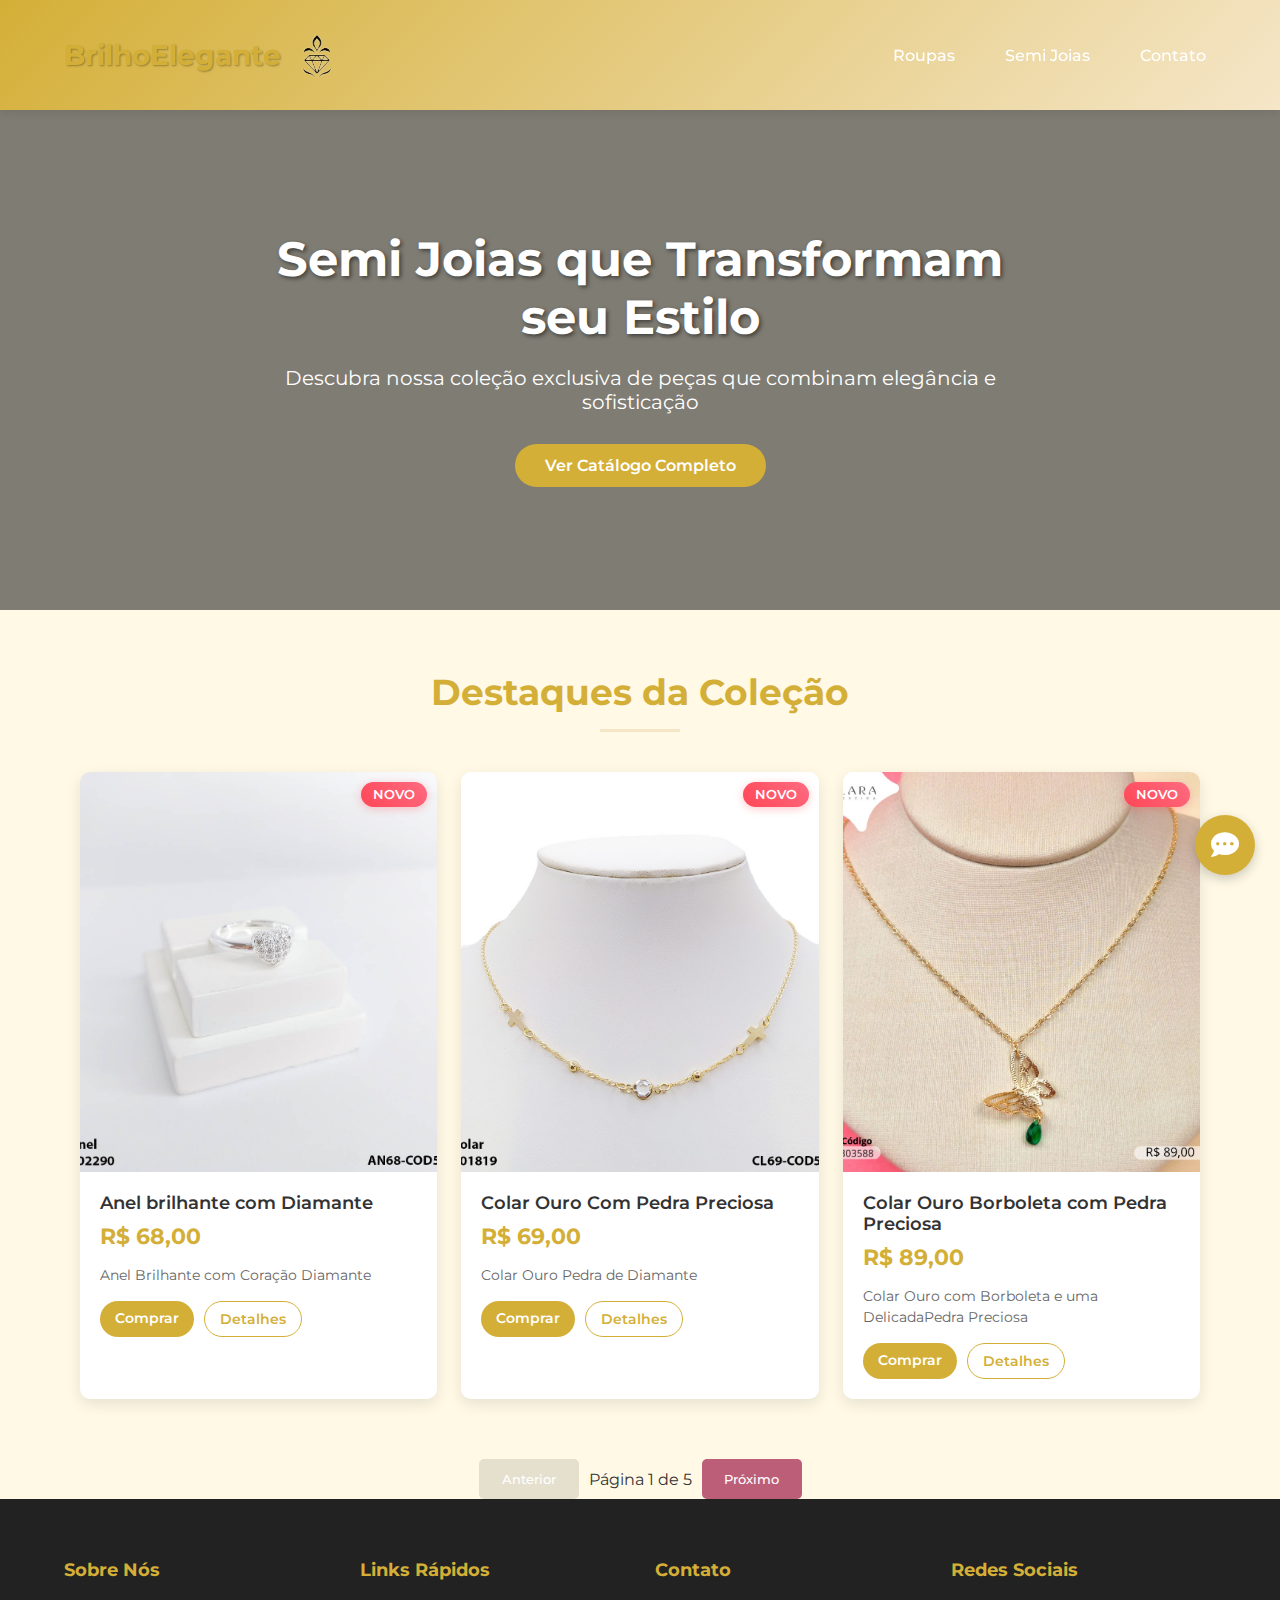
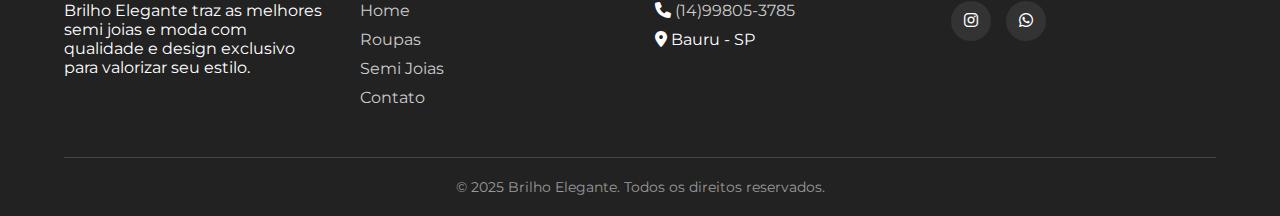
<file: index.html>
<!DOCTYPE html>
<html lang="pt-br">
<head>
    <meta charset="UTF-8">
    <meta name="viewport" content="width=device-width, initial-scale=1.0">
    <title>Brilho Elegante - Moda e Acessórios</title>
    <style>
        /* [SEU CSS ORIGINAL VEM AQUI - Sem alterações] */
        .pagination {
            display: flex;
            justify-content: center;
            align-items: center;
            margin-top: 20px;
            gap: 10px;
        }
        /* --- INÍCIO: ESTILOS PARA PRODUTOS NO CHATBOT --- */
.bot-message-product-list {
    background-color: transparent !important;
    padding: 0 !important;
    align-self: stretch !important;
    display: flex;
    flex-direction: column;
    gap: 8px;
}

.bot-message-header, .bot-message-footer {
    padding: 10px 15px;
    background-color: #f1f0f0;
    border-radius: 20px;
    line-height: 1.5;
    word-wrap: break-word;
    align-self: flex-start;
    border-bottom-left-radius: 5px;
}

.bot-product-card {
    display: flex;
    align-items: center;
    gap: 12px;
    padding: 10px;
    background-color: var(--cor-clara);
    border: 1px solid #eee;
    border-radius: 12px;
    width: 100%;
    box-shadow: 0 2px 4px rgba(0,0,0,0.05);
}

.bot-product-image {
    width: 60px;
    height: 60px;
    border-radius: 8px;
    object-fit: cover;
    flex-shrink: 0;
}

.bot-product-info {
    display: flex;
    flex-direction: column;
    gap: 4px;
}

.bot-product-title {
    font-weight: 600;
    font-size: 14px;
    color: var(--cor-texto);
}

.bot-product-price {
    font-weight: 500;
    font-size: 14px;
    color: var(--semi-joias-primaria);
}
/* --- FIM: ESTILOS PARA PRODUTOS NO CHATBOT --- */
        .pagination-btn {
            padding: 10px 20px;
            background-color: var(--roupas-primaria);
            color: var(--cor-clara);
            border: 2px solid transparent;
            border-radius: 5px;
            cursor: pointer;
            transition: background-color 0.3s ease;
            min-width: 100px;
            font-weight: 500;
        }

        .pagination-btn:disabled {
            background-color: var(--cor-sombra);
            cursor: not-allowed;
        }

        .pagination-btn:hover:not(:disabled) {
            border-color: currentColor;
            background: transparent;
        }

        .page-info {
            font-size: 16px;
            color: var(--cor-texto);
        }

        .products {
            display: none;
        }

        .products.active {
            display: grid;
            grid-template-columns: repeat(auto-fill, minmax(280px, 1fr));
            gap: 30px;
        }
        :root {
            /* Cores base */
            --cor-destaque-infantil: #00B894;
            --cor-clara: #FFFFFF;
            --cor-texto: #333333;
            --cor-texto-claro: #666666;
            
            /* Cores para Semi Joias */
            --semi-joias-primaria: #D4AF37; /* Dourado */
            --semi-joias-secundaria: #F5E6C8; /* Dourado claro */
            --semi-joias-destaque: #A67C52; /* Bronze */
            --semi-joias-fundo: #FFF9E6; /* Fundo amarelado claro */
            
            /* Cores para Roupas */
            --roupas-primaria: #BD5E78; /* Rosa */
            --roupas-secundaria: #f589dd; /* Rosa claro */
            --roupas-destaque: #BC5EAF; /* Rosa mais forte */
            --roupas-fundo: #f7f7f7; /* Fundo rosado claro */
            
            /* Cores para Tecnologia */
            --tech-primaria: #0984E3; /* Azul */
            --tech-secundaria: #D0EBFF; /* Azul claro */
            --tech-destaque: #074B83; /* Azul escuro */
            --tech-fundo: #F0F8FF; /* Fundo azulado claro */
            
            /* Cores gerais */
            --cor-sombra: rgba(0, 0, 0, 0.1);
            --cor-sombra-forte: rgba(0, 0, 0, 0.2);
        }

        * {
            margin: 0;
            padding: 0;
            box-sizing: border-box;
            font-family: 'Montserrat', sans-serif;
            transition: background-color 0.3s ease;
        }

        body {
            color: var(--cor-texto);
            background-color: var(--semi-joias-fundo); /* Default */
        }

        /* Estilos específicos para cada página */
        body[data-page="home"] {
            background-color: var(--semi-joias-fundo);
        }

        body[data-page="semi-joias"] {
            background-color: var(--semi-joias-fundo);
        }

        body[data-page="roupas"] {
            background-color: var(--roupas-fundo);
        }

        body[data-page="tecnologia"] {
            background-color: var(--tech-fundo);
        }

        body[data-page="contato"] {
            background-color: var(--semi-joias-fundo);
        }
        body[data-page="roupas"] header {
         background: linear-gradient(135deg, #BC5EAF, #BD5E78) !important;
        }
        header {
            background: linear-gradient(135deg, var(--semi-joias-primaria), var(--semi-joias-secundaria));
            padding: 20px 0;
            box-shadow: 0 2px 10px var(--cor-sombra);
            position: sticky;
            top: 0;
            z-index: 100;
        }

        .container {
            width: 90%;
            max-width: 1200px;
            margin: 0 auto;
        }

        .logo {
            font-size: 28px;
            font-weight: 700;
            color: var(--cor-clara);
            text-shadow: 1px 1px 2px rgba(0, 0, 0, 0.3);
            display: flex;
            align-items: center;
        }

        .logo span {
            color: var(--semi-joias-primaria);
        }

        nav {
            display: flex;
            justify-content: space-between;
            align-items: center;
            position: relative;
        }

        .menu {
            display: flex;
            list-style: none;
        }

        .menu li {
            margin-left: 30px;
        }

        .menu a {
            color: var(--cor-clara);
            text-decoration: none;
            font-weight: 500;
            font-size: 16px;
            transition: all 0.3s ease;
            padding: 5px 10px;
            border-radius: 4px;
        }

        .menu a:hover {
            background-color: rgba(255, 255, 255, 0.2);
            transform: translateY(-2px);
        }

        /* Estilos do menu hamburguer */
        .hamburger {
            display: none;
            background: none;
            border: none;
            cursor: pointer;
            padding: 10px;
            z-index: 1000;
        }

        .hamburger span {
            display: block;
            width: 25px;
            height: 3px;
            background-color: var(--cor-clara);
            margin: 4px 0;
            transition: all 0.3s ease;
        }

        /* Overlay para o menu móvel */
        .menu-overlay {
            position: fixed;
            top: 0;
            left: 0;
            width: 100%;
            height: 100%;
            background-color: rgba(0, 0, 0, 0.5);
            z-index: 998;
            opacity: 0;
            visibility: hidden;
            transition: opacity 0.3s ease, visibility 0.3s ease;
        }

        .menu-overlay.active {
            opacity: 1;
            visibility: visible;
        }

        /* Hero Section */
        .hero {
            background-image: url('https://images.unsplash.com/photo-1605100804763-247f67b3557e?ixlib=rb-1.2.1&auto=format&fit=crop&w=1350&q=80');
            background-size: cover;
            background-position: center;
            height: 500px;
            display: flex;
            align-items: center;
            justify-content: center;
            text-align: center;
            color: var(--cor-clara);
            position: relative;
        }

        .hero::before {
            content: '';
            position: absolute;
            top: 0;
            left: 0;
            width: 100%;
            height: 100%;
            background-color: rgba(0, 0, 0, 0.5);
        }

        .hero-content {
            position: relative;
            z-index: 1;
            max-width: 800px;
            padding: 0 20px;
        }

        .hero h1 {
            font-size: 48px;
            margin-bottom: 20px;
            text-shadow: 2px 2px 4px rgba(0, 0, 0, 0.5);
        }

        .hero p {
            font-size: 20px;
            margin-bottom: 30px;
        }

        .btn {
            display: inline-block;
            padding: 12px 30px;
            border-radius: 30px;
            text-decoration: none;
            font-weight: 600;
            transition: all 0.3s ease;
            border: none;
            cursor: pointer;
        }

        /* Botões temáticos */
        .btn-semi-joias {
            background-color: var(--semi-joias-primaria);
            color: var(--cor-clara);
        }

        .btn-semi-joias:hover {
            background-color: var(--semi-joias-destaque);
            transform: translateY(-3px);
            box-shadow: 0 10px 20px var(--cor-sombra);
        }

        .btn-roupas {
            background-color: var(--roupas-primaria);
            color: var(--cor-clara);
        }

        .btn-roupas:hover {
            background-color: var(--roupas-destaque);
            transform: translateY(-3px);
            box-shadow: 0 10px 20px var(--cor-sombra);
        }

        .btn-tech {
            background-color: var(--tech-primaria);
            color: var(--cor-clara);
        }

        .btn-tech:hover {
            background-color: var(--tech-destaque);
            transform: translateY(-3px);
            box-shadow: 0 10px 20px var(--cor-sombra);
        }

        /* Section Titles */
        .section-title {
            text-align: center;
            margin: 60px 0 40px;
            font-size: 36px;
            position: relative;
        }

        /* Títulos temáticos */
        .title-semi-joias {
            color: var(--semi-joias-primaria);
        }

        .title-roupas {
            color: var(--roupas-primaria);
        }

        .title-tech {
            color: var(--tech-primaria);
        }

        .section-title::after {
            content: '';
            display: block;
            width: 80px;
            height: 3px;
            margin: 15px auto 0;
        }

        .title-semi-joias::after {
            background-color: var(--semi-joias-secundaria);
        }

        .title-roupas::after {
            background-color: var(--roupas-secundaria);
        }

        .title-tech::after {
            background-color: var(--tech-secundaria);
        }

        /* Filtros */
        .category-filters {
            display: flex;
            justify-content: center;
            flex-wrap: wrap;
            gap: 10px;
            margin-bottom: 40px;
        }

        .category-btn {
            padding: 10px 25px;
            background-color: var(--cor-clara);
            border: 1px solid #ddd;
            border-radius: 30px;
            cursor: pointer;
            transition: all 0.3s ease;
            font-weight: 500;
        }

        /* Filtros para Semi Joias */
        .filters-semi-joias .category-btn:hover, 
        .filters-semi-joias .category-btn.active {
            background-color: var(--semi-joias-primaria);
            color: var(--cor-clara);
            border-color: var(--semi-joias-primaria);
        }

        /* Filtros para Roupas */
        .filters-roupas .category-btn:hover, 
        .filters-roupas .category-btn.active {
            background-color: var(--roupas-primaria);
            color: var(--cor-clara);
            border-color: var(--roupas-primaria);
        }

        /* Filtros específicos para gênero */
        .clothing-filters .category-btn[data-category="mulher"]:hover, 
        .clothing-filters .category-btn[data-category="mulher"].active {
            background-color: var(--roupas-primaria);
            border-color: var(--roupas-primaria);
        }

        .clothing-filters .category-btn[data-category="homem"]:hover, 
        .clothing-filters .category-btn[data-category="homem"].active {
            background-color: var(--tech-primaria);
            border-color: var(--tech-primaria);
        }

        .clothing-filters .category-btn[data-category="crianca"]:hover, 
        .clothing-filters .category-btn[data-category="crianca"].active {
            background-color: #00B894;
            border-color: #00B894;
        }

        /* Produtos */
        .products {
            display: grid;
            grid-template-columns: repeat(auto-fit, minmax(260px, 1fr));
            gap: 1.5rem;
            margin-bottom: 60px;
            padding: 0 1rem;
        }

        .product-card {
            
            background-color: var(--cor-clara);
            border-radius: 10px;
            overflow: hidden;
            box-shadow: 0 5px 15px var(--cor-sombra);
            transition: transform 0.3s cubic-bezier(0.4, 0, 0.2, 1), box-shadow 0.3s;
            position: relative;
        }

        .product-card:hover {
            transform: translateY(-5px);
            box-shadow: 0 10px 20px rgba(0,0,0,0.12);
        }

        .product-image {
            height: 400px;
            overflow: hidden;
            position: relative;
        }

        .product-image img {
            width: 100%;
            height: 100%;
            object-fit: cover;
            transition: transform 0.5s ease;
        }

        .product-card:hover .product-image img {
            transform: scale(1.1);
        }

        .product-badge {
            position: absolute;
            background: linear-gradient(45deg, #ff4757, #ff6b81);
            box-shadow: 0 2px 8px rgba(255,71,87,0.3);
            top: 10px;
            right: 10px;
            color: white;
            padding: 5px 12px;
            border-radius: 20px;
            font-size: 0.8em;
            font-weight: 600;
            z-index: 2;
            text-transform: uppercase;
        }

        .product-badge.mulher {
            background-color: var(--roupas-primaria);
        }

        .product-badge.homem {
            background-color: var(--tech-primaria);
        }

        .product-badge.crianca {
            background-color: #00B894;
        }

        .product-badge.semi-joias {
            background-color: var(--semi-joias-primaria);
        }

        .product-info {
            padding: 20px;
        }

        .product-title {
            font-size: 1.1rem;
            font-weight: 600;
            margin-bottom: 10px;
            color: var(--cor-texto);
        }

        .product-price {
            font-size: 22px;
            font-weight: 700;
            margin-bottom: 15px;
        }

        .price-semi-joias {
            color: var(--semi-joias-primaria);
        }

        .price-roupas {
            color: var(--roupas-primaria);
        }

        .price-tech {
            color: var(--tech-primaria);
        }

        .product-old-price {
            font-size: 16px;
            color: var(--cor-texto-claro);
            text-decoration: line-through;
            margin-right: 10px;
        }

        .product-description {
            font-size: 14px;
            color: var(--cor-texto-claro);
            margin-bottom: 15px;
            line-height: 1.5;
        }

        .product-actions {
            display: flex;
            gap: 10px;
        }

        .btn-small {
            padding: 8px 15px;
            font-size: 14px;
        }
        .btn {
        position: relative;
        overflow: hidden;
        }
        .btn:after {
        content: '';
        position: absolute;
        top: 50%;
        left: 50%;
        width: 0;
        height: 0;
        background: rgba(255,255,255,0.2);
        border-radius: 50%;
        transform: translate(-50%, -50%);
        transition: width 0.3s, height 0.3s;
        }
        .btn:hover:after {
            width: 200px;
            height: 200px;
        }
        .btn-outline {
            background-color: transparent;
            color: var(--cor-texto);
        }

        .btn-outline-semi-joias {
            border: 1px solid var(--semi-joias-primaria);
            color: var(--semi-joias-primaria);
        }

        .btn-outline-semi-joias:hover {
            background-color: var(--semi-joias-primaria);
            color: white;
        }

        .btn-outline-roupas {
            border: 1px solid var(--roupas-primaria);
            color: var(--roupas-primaria);
        }

        .btn-outline-roupas:hover {
            background-color: var(--roupas-primaria);
            color: white;
        }

        .no-results {
            text-align: center;
            grid-column: 1 / -1;
            padding: 40px;
            color: var(--cor-texto-claro);
            font-size: 18px;
        }

        /* Páginas */
        .page {
            display: none;
        }

        .page.active {
            display: block;
        }

        /* Hero Roupas */
        .hero-roupas {
            background-image: url('https://images.unsplash.com/photo-1483985988355-763728e1935b?ixlib=rb-1.2.1&auto=format&fit=crop&w=1350&q=80');
            background-size: cover;
            background-position: center;
            height: 400px;
            display: flex;
            align-items: center;
            justify-content: center;
            text-align: center;
            color: white;
            position: relative;
            margin-bottom: 60px;
        }

        .hero-roupas::before {
            content: '';
            position: absolute;
            top: 0;
            left: 0;
            width: 100%;
            height: 100%;
            background-color: rgba(0, 0, 0, 0.4);
        }

        .hero-roupas-content {
            position: relative;
            z-index: 1;
            max-width: 800px;
            padding: 0 20px;
        }

        .hero-roupas h1 {
            font-size: 42px;
            margin-bottom: 20px;
            text-shadow: 2px 2px 4px rgba(0, 0, 0, 0.5);
        }

        /* Hero Tecnologia */
        .hero-tech {
            background-image: url('https://images.unsplash.com/photo-1518770660439-4636190af475?ixlib=rb-1.2.1&auto=format&fit=crop&w=1350&q=80');
            background-size: cover;
            background-position: center;
            height: 400px;
            display: flex;
            align-items: center;
            justify-content: center;
            text-align: center;
            color: white;
            position: relative;
            margin-bottom: 60px;
        }

        .hero-tech::before {
            content: '';
            position: absolute;
            top: 0;
            left: 0;
            width: 100%;
            height: 100%;
            background-color: rgba(0, 0, 0, 0.5);
        }

        .hero-tech-content {
            position: relative;
            z-index: 1;
            max-width: 800px;
            padding: 0 20px;
        }

        .carousel {
        position: relative;
        width: 100%;
        height: 400px;
        overflow: hidden;
        }

        .carousel-slide {
            position: absolute;
            top: 0;
            left: 100%;
            width: 100%;
            height: 100%;
            display: flex;
            align-items: center;
            justify-content: center;
            text-align: center;
            transition: all 0.5s ease;
            opacity: 0;
            z-index: 0;
        }

        .carousel-slide.active {
            left: 0;
            opacity: 1;
            z-index: 1;
        }

        .carousel-controls {
        position: absolute;
        bottom: 30px;
        gap: 8px;
        }

        .carousel-controls button {
        width: 12px;
        height: 12px;
        border-radius: 50%;
        padding: 0;
        background: rgba(255,255,255,0.5);
        transition: all 0.3s;
        }

        .carousel-controls button.active {
        background: var(--cor-clara);
        width: 24px;
        border-radius: 8px;
        }

        /* Footer */
        footer {
            background-color: #222;
            color: var(--cor-clara);
            padding: 60px 0 20px;
        }

        .footer-content {
            display: grid;
            grid-template-columns: repeat(auto-fit, minmax(200px, 1fr));
            gap: 30px;
            margin-bottom: 40px;
        }

        .footer-column h3 {
            font-size: 18px;
            margin-bottom: 20px;
            color: var(--semi-joias-primaria);
        }

        .footer-column ul {
            list-style: none;
        }

        .footer-column ul li {
            margin-bottom: 10px;
        }

        .footer-column ul li a {
            color: #ccc;
            text-decoration: none;
            transition: color 0.3s ease;
        }

        .footer-column ul li a:hover {
            color: var(--semi-joias-primaria);
        }

        .social-links {
            display: flex;
            gap: 15px;
        }

        .social-links a {
            display: inline-block;
            width: 40px;
            height: 40px;
            background-color: #333;
            border-radius: 50%;
            color: var(--cor-clara);
            text-align: center;
            line-height: 40px;
            transition: all 0.3s ease;
        }

        .social-links a:hover {
            background-color: var(--semi-joias-primaria);
            transform: translateY(-3px);
        }

        .copyright {
            text-align: center;
            padding-top: 20px;
            border-top: 1px solid #444;
            font-size: 14px;
            color: #999;
        }

        /* Cards de Contato */
        .contact-card {
            background-color: var(--cor-clara);
            padding: 30px;
            border-radius: 10px;
            box-shadow: 0 5px 15px var(--cor-sombra);
            text-align: center;
            transition: all 0.3s ease;
        }

        .contact-card:hover {
            transform: translateY(-5px);
            box-shadow: 0 10px 25px var(--cor-sombra-forte);
        }

        .contact-icon {
            font-size: 40px;
            margin-bottom: 20px;
        }

        .icon-semi-joias {
            color: var(--semi-joias-primaria);
        }

        .icon-roupas {
            color: var(--roupas-primaria);
        }

        .icon-tech {
            color: var(--tech-primaria);
        }

        .contact-card h3 {
            font-size: 20px;
            margin-bottom: 15px;
            color: var(--cor-texto);
        }

        .contact-card p, .contact-card a {
            color: var(--cor-texto-claro);
            text-decoration: none;
            font-size: 16px;
            line-height: 1.6;
        }

        .contact-card a:hover {
            color: var(--semi-joias-primaria);
        }

        /* Responsividade */
        @media (max-width: 768px) {
            .hamburger {
                display: block;
            }
            
            .menu {
                position: fixed;
                top: 0;
                right: -100%;
                width: 70%;
                height: 100vh;
                background: linear-gradient(135deg, var(--semi-joias-primaria), var(--semi-joias-secundaria));
                flex-direction: column;
                align-items: center;
                justify-content: center;
                transition: right 0.3s ease;
                z-index: 999;
            }
            
            .menu.active {
                right: 0;
            }
            
            .menu li {
                margin: 15px 0;
                margin-left: 0;
            }
            
            /* Estilo para quando o menu está aberto */
            .hamburger.active span:nth-child(1) {
                transform: rotate(45deg) translate(5px, 5px);
            }
            
            .hamburger.active span:nth-child(2) {
                opacity: 0;
            }
            
            .hamburger.active span:nth-child(3) {
                transform: rotate(-45deg) translate(7px, -6px);
            }
            
            .hero h1, .hero-roupas h1, .hero-tech h1 {
                font-size: 36px;
            }
            
            .hero p {
                font-size: 18px;
            }
            
            .section-title {
            font-size: 2.5rem;
            margin-bottom: 2rem;
            }
            
            .category-filters, .clothing-filters {
                gap: 8px;
            }
            
            .category-btn {
                padding: 8px 15px;
                font-size: 14px;
            }
        }

        /* --- INÍCIO: ESTILOS DO CHATBOT --- */
        #chat-fab {
            position: fixed;
            bottom: 25px;
            right: 25px;
            width: 60px;
            height: 60px;
            background-color: var(--semi-joias-primaria);
            color: white;
            border-radius: 50%;
            border: none;
            cursor: pointer;
            display: flex;
            justify-content: center;
            align-items: center;
            font-size: 28px;
            box-shadow: 0 4px 12px rgba(0,0,0,0.2);
            z-index: 1000;
            transition: transform 0.2s ease;
        }

        #chat-fab:hover {
            transform: scale(1.1);
            background-color: var(--semi-joias-destaque);
        }

        #chat-widget {
            position: fixed;
            bottom: 100px;
            right: 25px;
            width: 350px;
            max-width: 90vw;
            height: 500px;
            max-height: 80vh;
            background-color: white;
            border-radius: 15px;
            box-shadow: 0 5px 20px rgba(0,0,0,0.25);
            display: flex;
            flex-direction: column;
            overflow: hidden;
            z-index: 999;
            transform: scale(0);
            transform-origin: bottom right;
            transition: transform 0.3s cubic-bezier(0.4, 0, 0.2, 1);
        }

        #chat-widget.active {
            transform: scale(1);
        }

        .chat-header {
            background: linear-gradient(135deg, var(--semi-joias-primaria), var(--semi-joias-secundaria));
            color: white;
            padding: 15px;
            display: flex;
            justify-content: space-between;
            align-items: center;
        }

        .chat-header h3 {
            margin: 0;
            font-size: 18px;
        }

        #close-chat-btn {
            background: none;
            border: none;
            color: white;
            font-size: 20px;
            cursor: pointer;
        }

        #chat-messages {
            flex-grow: 1;
            padding: 15px;
            overflow-y: auto;
            display: flex;
            flex-direction: column;
            gap: 12px;
            background-color: var(--semi-joias-fundo);
        }
        
        .message-bubble {
            padding: 10px 15px;
            border-radius: 20px;
            max-width: 80%;
            line-height: 1.5;
            word-wrap: break-word;
        }

        .user-message {
            background-color: var(--semi-joias-secundaria);
            color: var(--cor-texto);
            align-self: flex-end;
            border-bottom-right-radius: 5px;
        }

        .bot-message {
            background-color: #f1f0f0;
            color: var(--cor-texto);
            align-self: flex-start;
            border-bottom-left-radius: 5px;
        }
        
        .bot-message strong {
           color: var(--semi-joias-destaque);
        }

        .chat-input {
            display: flex;
            padding: 10px;
            border-top: 1px solid #eee;
        }

        #chat-input-field {
            flex-grow: 1;
            border: 1px solid #ddd;
            border-radius: 20px;
            padding: 10px 15px;
            font-size: 14px;
            margin-right: 10px;
        }
        
        #chat-input-field:focus {
            outline: none;
            border-color: var(--semi-joias-primaria);
        }

        #send-chat-btn {
            background-color: var(--semi-joias-primaria);
            color: white;
            border: none;
            border-radius: 50%;
            width: 40px;
            height: 40px;
            font-size: 18px;
            cursor: pointer;
            flex-shrink: 0;
        }

        .typing-indicator {
            display: flex;
            align-items: center;
            gap: 5px;
        }
        .typing-indicator span {
            width: 8px;
            height: 8px;
            border-radius: 50%;
            background-color: #ccc;
            animation: bounce 1.4s infinite ease-in-out both;
        }
        .typing-indicator span:nth-child(1) { animation-delay: -0.32s; }
        .typing-indicator span:nth-child(2) { animation-delay: -0.16s; }
        @keyframes bounce {
            0%, 80%, 100% { transform: scale(0); }
            40% { transform: scale(1.0); }
        }

        @media (max-width: 768px) {
            #chat-widget {
                width: 100%;
                height: 100%;
                max-width: 100%;
                max-height: 100%;
                top: 0;
                left: 0;
                right: 0;
                bottom: 0;
                border-radius: 0;
                transform-origin: bottom center;
            }
             #chat-widget.active {
                transform: translateY(0);
                opacity: 1;
             }
             #chat-widget {
                transform: translateY(100%);
                opacity: 0;
             }
        }
        /* --- FIM: ESTILOS DO CHATBOT --- */

    </style>
    <link href="https://fonts.googleapis.com/css2?family=Montserrat:wght@400;500;600;700&display=swap" rel="stylesheet">
    <link rel="stylesheet" href="https://cdnjs.cloudflare.com/ajax/libs/font-awesome/6.0.0-beta3/css/all.min.css">
</head>
<body data-page="home">
    <header>
        <div class="container">
            <nav>
                <div class="logo" onclick="confirmPageChange('home')" style="cursor: pointer;">
                    <span>Brilho</span><span>Elegante</span>
                    <img class="icone" src="Untitled.png" alt="Logo">
                </div>
                <script>
                    function confirmPageChange(page) {
                        // Logic to navigate to the section
                        document.body.setAttribute('data-page', page);

                        // Hide all sections
                        document.querySelectorAll('.page').forEach(section => {
                            section.classList.remove('active');
                        });

                        // Show the target section
                        const targetSection = document.getElementById(page);
                        if (targetSection) {
                            targetSection.classList.add('active');
                            window.scrollTo({
                                top: targetSection.offsetTop,
                                behavior: 'smooth'
                            });
                        }
                    }
                </script>
                <button class="hamburger" aria-label="Menu">
                    <span></span>
                    <span></span>
                    <span></span>
                </button>
                <ul class="menu">
                    <li><a href="#" data-page="roupas">Roupas</a></li>
                    <li><a href="#" data-page="semi-joias" class="active">Semi Joias</a></li>
                    <li><a href="#" data-page="contato">Contato</a></li>
                </ul>
            </nav>
        </div>
    </header>


    <section id="home" class="page active">
        <div class="hero">
            <div class="hero-content">
                <h1>Semi Joias que Transformam seu Estilo</h1>
                <p>Descubra nossa coleção exclusiva de peças que combinam elegância e sofisticação</p>
                <a href="#semi-joias" data-page="semi-joias" class="btn btn-semi-joias" id="catalogo-btn">Ver Catálogo Completo</a>
            </div>
        </div>

        <div class="container">
            <h2 class="section-title title-semi-joias">Destaques da Coleção</h2>
            <div class="products">
               <div class="product-card" data-category="colares">
                    <div class="product-badge semi-joias">Novo</div>
                    <div class="product-image">
                        <img src="Pagina_Principal.jpg" alt="Colar Dourado">
                    </div>
                    <div class="product-info">
                        <h3 class="product-title">Anel  brilhante com Diamante</h3>
                        <p class="product-price price-semi-joias">R$ 68,00</p>
                        <p class="product-description">Anel Brilhante com Coração Diamante</p>
                        <div class="product-actions">
                            <a href="#" class="btn btn-small btn-semi-joias btn-whatsapp">Comprar</a>
                            <a href="#" class="btn btn-small btn-outline-semi-joias">Detalhes</a>
                        </div>
                    </div>
                </div>
                
                
        

                <div class="product-card" data-category="colares">
                    <div class="product-badge semi-joias">Novo</div>
                    <div class="product-image">
                        <img src="Colar_Principal_2.jpg" alt="Colar Dourado">
                    </div>
                    <div class="product-info">
                        <h3 class="product-title">Colar Ouro Com Pedra Preciosa</h3>
                        <p class="product-price price-semi-joias">R$ 69,00</p>
                        <p class="product-description">Colar Ouro Pedra de Diamante</p>
                        <div class="product-actions">
                            <a href="#" class="btn btn-small btn-semi-joias btn-whatsapp">Comprar</a>
                            <a href="#" class="btn btn-small btn-outline-semi-joias">Detalhes</a>
                        </div>
                    </div>
                </div>

              <div class="product-card" data-category="colares">
                    <div class="product-badge semi-joias">Novo</div>
                    <div class="product-image">
                        <img src="Colar_Principal.jpg" alt="Colar Dourado">
                    </div>
                    <div class="product-info">
                        <h3 class="product-title">Colar Ouro Borboleta com Pedra Preciosa</h3>
                        <p class="product-price price-semi-joias">R$ 89,00</p>
                        <p class="product-description">Colar Ouro com Borboleta e uma DelicadaPedra Preciosa</p>
                        <div class="product-actions">
                            <a href="#" class="btn btn-small btn-semi-joias btn-whatsapp">Comprar</a>
                            <a href="#" class="btn btn-small btn-outline-semi-joias">Detalhes</a>
                        </div>
                    </div>
                </div>

            </div>
            <div class="pagination">
                <button class="pagination-btn prev" disabled>Anterior</button>
                <span class="page-info">Página <span class="current-page">1</span> de <span class="total-pages">5</span></span>
                <button class="pagination-btn next">Próximo</button>
            </div>
        </div>

    </section>

    <section id="semi-joias" class="page">
        <div class="container">
            <h2 class="section-title title-semi-joias">Catálogo de Semi Joias</h2>
            
            <div class="category-filters filters-semi-joias">
                <button class="category-btn active" data-category="todos">Todos</button>
                <button class="category-btn" data-category="colares">Colares</button>
                <button class="category-btn" data-category="brincos">Brincos</button>
                <button class="category-btn" data-category="aneis">Anéis</button>
                <button class="category-btn" data-category="pulseiras">Pulseiras</button>
                <button class="category-btn" data-category="berloques">Berloques</button>
                <button class="category-btn" data-category="conjuntos">Conjuntos</button>
            </div>
            
            <div class="products">
                
                <div class="product-card" data-category="colares">
    <div class="product-badge semi-joias">Novo</div>
    <div class="product-image">
        <img src="Colares/Colar_Ck_97,20.jpg" alt="Colar Ck">
    </div>
    <div class="product-info">
        <h3 class="product-title">Colar Ck</h3>
        <p class="product-price price-semi-joias">R$ 97,20</p>
        <p class="product-description">Um colar elegante e moderno da CK, perfeito para qualquer ocasião.</p>
        <div class="product-actions">
            <a href="#" class="btn btn-small btn-semi-joias btn-whatsapp">Comprar</a>
            <a href="#" class="btn btn-small btn-outline-semi-joias">Detalhes</a>
        </div>
    </div>
</div>
<div class="product-card" data-category="colares">
    <div class="product-badge semi-joias">Novo</div>
    <div class="product-image">
        <img src="Colares/Colar_Coração_Diamante_75,60.jpg" alt="Colar Coração Diamante">
    </div>
    <div class="product-info">
        <h3 class="product-title">Colar Coração Diamante</h3>
        <p class="product-price price-semi-joias">R$ 75,60</p>
        <p class="product-description">Um lindo colar com pingente de coração cravejado de diamantes.</p>
        <div class="product-actions">
            <a href="#" class="btn btn-small btn-semi-joias btn-whatsapp">Comprar</a>
            <a href="#" class="btn btn-small btn-outline-semi-joias">Detalhes</a>
        </div>
    </div>
</div>
<div class="product-card" data-category="colares">
    <div class="product-badge semi-joias">Novo</div>
    <div class="product-image">
        <img src="Colares/Colar_Coracao_Estrela_81,00.jpg" alt="Colar Coracao Estrela">
    </div>
    <div class="product-info">
        <h3 class="product-title">Colar Coracao Estrela</h3>
        <p class="product-price price-semi-joias">R$ 81,00</p>
        <p class="product-description">Um colar encantador com pingentes de coração e estrela.</p>
        <div class="product-actions">
            <a href="#" class="btn btn-small btn-semi-joias btn-whatsapp">Comprar</a>
            <a href="#" class="btn btn-small btn-outline-semi-joias">Detalhes</a>
        </div>
    </div>
</div>
<div class="product-card" data-category="colares">
    <div class="product-badge semi-joias">Novo</div>
    <div class="product-image">
        <img src="Colares/Colar_Ck_Aço_81,00.jpg" alt="Colar Ck Aço">
    </div>
    <div class="product-info">
        <h3 class="product-title">Colar Ck Aço</h3>
        <p class="product-price price-semi-joias">R$ 81,00</p>
        <p class="product-description">Um colar CK de aço durável e elegante, ideal para o dia a dia.</p>
        <div class="product-actions">
            <a href="#" class="btn btn-small btn-semi-joias btn-whatsapp">Comprar</a>
            <a href="#" class="btn btn-small btn-outline-semi-joias">Detalhes</a>
        </div>
    </div>
</div>
<div class="product-card" data-category="colares">
    <div class="product-badge semi-joias">Novo</div>
    <div class="product-image">
        <img src="Colares/Colar_Coracao_70,20.jpg" alt="Colar Coracao">
    </div>
    <div class="product-info">
        <h3 class="product-title">Colar Coracao</h3>
        <p class="product-price price-semi-joias">R$ 70,20</p>
        <p class="product-description">Um colar vibrante com um pingente de coração colorido.</p>
        <div class="product-actions">
            <a href="#" class="btn btn-small btn-semi-joias btn-whatsapp">Comprar</a>
            <a href="#" class="btn btn-small btn-outline-semi-joias">Detalhes</a>
        </div>
    </div>
</div>
<div class="product-card" data-category="colares">
    <div class="product-badge semi-joias">Novo</div>
    <div class="product-image">
        <img src="Colares/Colar_Ck_81,00.jpg" alt="Colar Ck">
    </div>
    <div class="product-info">
        <h3 class="product-title">Colar Ck</h3>
        <p class="product-price price-semi-joias">R$ 81,00</p>
        <p class="product-description">Um colar CK sofisticado com pedras coloridas e variadas.</p>
        <div class="product-actions">
            <a href="#" class="btn btn-small btn-semi-joias btn-whatsapp">Comprar</a>
            <a href="#" class="btn btn-small btn-outline-semi-joias">Detalhes</a>
        </div>
    </div>
</div>
<div class="product-card" data-category="colares">
    <div class="product-badge semi-joias">Novo</div>
    <div class="product-image">
        <img src="Colares/Colar_Borboleta_Com_Perolas_64,80.jpg" alt="Colar Borboleta Com Perolas">
    </div>
    <div class="product-info">
        <h3 class="product-title">Colar Borboleta Com Perolas</h3>
        <p class="product-price price-semi-joias">R$ 64,80</p>
        <p class="product-description">Um colar gracioso com pingente de borboleta e detalhes em pérolas.</p>
        <div class="product-actions">
            <a href="#" class="btn btn-small btn-semi-joias btn-whatsapp">Comprar</a>
            <a href="#" class="btn btn-small btn-outline-semi-joias">Detalhes</a>
        </div>
    </div>
</div>
<div class="product-card" data-category="colares">
    <div class="product-badge semi-joias">Novo</div>
    <div class="product-image">
        <img src="Colares/Colar_Estrela_64,80.jpg" alt="Colar Estrela">
    </div>
    <div class="product-info">
        <h3 class="product-title">Colar Estrela</h3>
        <p class="product-price price-semi-joias">R$ 64,80</p>
        <p class="product-description">Um colar brilhante com um pingente de estrela, perfeito para iluminar o seu visual.</p>
        <div class="product-actions">
            <a href="#" class="btn btn-small btn-semi-joias btn-whatsapp">Comprar</a>
            <a href="#" class="btn btn-small btn-outline-semi-joias">Detalhes</a>
        </div>
    </div>
</div>
<div class="product-card" data-category="colares">
    <div class="product-badge semi-joias">Novo</div>
    <div class="product-image">
        <img src="Colares/Colar_Ouro_Com_Pigente_Quadrado_70,20.jpg" alt="Colar Ouro Com Pingente Quadrado">
    </div>
    <div class="product-info">
        <h3 class="product-title">Colar Ouro Com Pingente Quadrado</h3>
        <p class="product-price price-semi-joias">R$ 70,20</p>
        <p class="product-description">Um belo colar de ouro com um pingente quadrado.</p>
        <div class="product-actions">
            <a href="#" class="btn btn-small btn-semi-joias btn-whatsapp">Comprar</a>
            <a href="#" class="btn btn-small btn-outline-semi-joias">Detalhes</a>
        </div>
    </div>
</div>
<div class="product-card" data-category="colares">
    <div class="product-badge semi-joias">Novo</div>
    <div class="product-image">
        <img src="Colares/Colar_Ouro_Com_Pedra_75,60.jpg" alt="Colar Ouro Com Pedra">
    </div>
    <div class="product-info">
        <h3 class="product-title">Colar Ouro Com Pedra</h3>
        <p class="product-price price-semi-joias">R$ 75,60</p>
        <p class="product-description">Um colar de ouro delicado com uma bela pedra.</p>
        <div class="product-actions">
            <a href="#" class="btn btn-small btn-semi-joias btn-whatsapp">Comprar</a>
            <a href="#" class="btn btn-small btn-outline-semi-joias">Detalhes</a>
        </div>
    </div>
</div>
<div class="product-card" data-category="colares">
    <div class="product-badge semi-joias">Novo</div>
    <div class="product-image">
        <img src="Colares/Colar_Estrela_Vermelha_75,60.jpg" alt="Colar Estrela Vermelha">
    </div>
    <div class="product-info">
        <h3 class="product-title">Colar Estrela Vermelha</h3>
        <p class="product-price price-semi-joias">R$ 75,60</p>
        <p class="product-description">Um colar deslumbrante com um pingente de estrela vermelha.</p>
        <div class="product-actions">
            <a href="#" class="btn btn-small btn-semi-joias btn-whatsapp">Comprar</a>
            <a href="#" class="btn btn-small btn-outline-semi-joias">Detalhes</a>
        </div>
    </div>
</div>
<div class="product-card" data-category="colares">
    <div class="product-badge semi-joias">Novo</div>
    <div class="product-image">
        <img src="Colares/Colar_Ouro_Com_Diamante_81,00.jpg" alt="Colar Ouro Com Diamante">
    </div>
    <div class="product-info">
        <h3 class="product-title">Colar Ouro Com Diamante</h3>
        <p class="product-price price-semi-joias">R$ 81,00</p>
        <p class="product-description">Um elegante colar de ouro adornado com um pingente de diamante.</p>
        <div class="product-actions">
            <a href="#" class="btn btn-small btn-semi-joias btn-whatsapp">Comprar</a>
            <a href="#" class="btn btn-small btn-outline-semi-joias">Detalhes</a>
        </div>
    </div>
</div>
<div class="product-card" data-category="colares">
    <div class="product-badge semi-joias">Novo</div>
    <div class="product-image">
        <img src="Colares/Colar_Ouro_Coração_Rosa_ Codg 1600.jpg" alt="Colar Ouro Coração Rosa">
    </div>
    <div class="product-info">
        <h3 class="product-title">Colar Ouro Coração Rosa</h3>
        <p class="product-price price-semi-joias">R$ 78,50</p>
        <p class="product-description">Um colar de ouro encantador com um pingente de coração rosa.</p>
        <div class="product-actions">
            <a href="#" class="btn btn-small btn-semi-joias btn-whatsapp">Comprar</a>
            <a href="#" class="btn btn-small btn-outline-semi-joias">Detalhes</a>
        </div>
    </div>
</div>
<div class="product-card" data-category="colares">
    <div class="product-badge semi-joias">Novo</div>
    <div class="product-image">
        <img src="Colares/Colar_Ouro_Aço_81,00.jpg" alt="Colar Ouro Aço">
    </div>
    <div class="product-info">
        <h3 class="product-title">Colar Ouro Aço</h3>
        <p class="product-price price-semi-joias">R$ 81,00</p>
        <p class="product-description">Um colar de aço dourado moderno e durável.</p>
        <div class="product-actions">
            <a href="#" class="btn btn-small btn-semi-joias btn-whatsapp">Comprar</a>
            <a href="#" class="btn btn-small btn-outline-semi-joias">Detalhes</a>
        </div>
    </div>
</div>
<div class="product-card" data-category="colares">
    <div class="product-badge semi-joias">Novo</div>
    <div class="product-image">
        <img src="Colares/Colar_Flor_Pedras_Brilhantes_81,00.jpg" alt="Colar Flor Pedras Brilhantes">
    </div>
    <div class="product-info">
        <h3 class="product-title">Colar Flor Pedras Brilhantes</h3>
        <p class="product-price price-semi-joias">R$ 81,00</p>
        <p class="product-description">Um belo colar com um pingente de flor feito de pedras brilhantes.</p>
        <div class="product-actions">
            <a href="#" class="btn btn-small btn-semi-joias btn-whatsapp">Comprar</a>
            <a href="#" class="btn btn-small btn-outline-semi-joias">Detalhes</a>
        </div>
    </div>
</div>
<div class="product-card" data-category="colares">
    <div class="product-badge semi-joias">Novo</div>
    <div class="product-image">
        <img src="Colares/Colar_Ouro_Com_Diamante_70,20.jpg" alt="Colar Ouro Com Diamante">
    </div>
    <div class="product-info">
        <h3 class="product-title">Colar Ouro Com Diamante</h3>
        <p class="product-price price-semi-joias">R$ 70,20</p>
        <p class="product-description">Um colar de ouro clássico com um diamante cintilante.</p>
        <div class="product-actions">
            <a href="#" class="btn btn-small btn-semi-joias btn-whatsapp">Comprar</a>
            <a href="#" class="btn btn-small btn-outline-semi-joias">Detalhes</a>
        </div>
    </div>
</div>
<div class="product-card" data-category="colares">
    <div class="product-badge semi-joias">Novo</div>
    <div class="product-image">
        <img src="Colares/Colar_Ouro_Abelha_75,60.jpg" alt="Colar Ouro Abelha">
    </div>
    <div class="product-info">
        <h3 class="product-title">Colar Ouro Abelha</h3>
        <p class="product-price price-semi-joias">R$ 75,60</p>
        <p class="product-description">Um colar de ouro exclusivo com um pingente de abelha.</p>
        <div class="product-actions">
            <a href="#" class="btn btn-small btn-semi-joias btn-whatsapp">Comprar</a>
            <a href="#" class="btn btn-small btn-outline-semi-joias">Detalhes</a>
        </div>
    </div>
</div>
<div class="product-card" data-category="colares">
    <div class="product-badge semi-joias">Novo</div>
    <div class="product-image">
        <img src="Colares/Colar_Gt_70,20.jpg" alt="Colar Gt">
    </div>
    <div class="product-info">
        <h3 class="product-title">Colar Gt</h3>
        <p class="product-price price-semi-joias">R$ 70,20</p>
        <p class="product-description">Um colar Gt elegante e versátil.</p>
        <div class="product-actions">
            <a href="#" class="btn btn-small btn-semi-joias btn-whatsapp">Comprar</a>
            <a href="#" class="btn btn-small btn-outline-semi-joias">Detalhes</a>
        </div>
    </div>
</div>
<div class="product-card" data-category="colares">
    <div class="product-badge semi-joias">Novo</div>
    <div class="product-image">
        <img src="Colares/Colar_Ouro_Flor_verde_75,60.jpg" alt="Colar Ouro Flor Verde">
    </div>
    <div class="product-info">
        <h3 class="product-title">Colar Ouro Flor Verde</h3>
        <p class="product-price price-semi-joias">R$ 75,60</p>
        <p class="product-description">Um belo colar de ouro com um pingente de flor verde.</p>
        <div class="product-actions">
            <a href="#" class="btn btn-small btn-semi-joias btn-whatsapp">Comprar</a>
            <a href="#" class="btn btn-small btn-outline-semi-joias">Detalhes</a>
        </div>
    </div>
</div>
<div class="product-card" data-category="colares">
    <div class="product-badge semi-joias">Novo</div>
    <div class="product-image">
        <img src="Colares/Colar_Ouro_Diamante_74,80.jpg" alt="Colar Ouro Diamante">
    </div>
    <div class="product-info">
        <h3 class="product-title">Colar Ouro Diamante</h3>
        <p class="product-price price-semi-joias">R$ 74,80</p>
        <p class="product-description">Um elegante colar de ouro adornado com um pingente de diamante.</p>
        <div class="product-actions">
            <a href="#" class="btn btn-small btn-semi-joias btn-whatsapp">Comprar</a>
            <a href="#" class="btn btn-small btn-outline-semi-joias">Detalhes</a>
        </div>
    </div>
</div>
<div class="product-card" data-category="colares">
    <div class="product-badge semi-joias">Novo</div>
    <div class="product-image">
        <img src="Colares/Colar_Ruby_64,80.jpg" alt="Colar Ruby">
    </div>
    <div class="product-info">
        <h3 class="product-title">Colar Ruby</h3>
        <p class="product-price price-semi-joias">R$ 64,80</p>
        <p class="product-description">Um colar deslumbrante com um vibrante rubi.</p>
        <div class="product-actions">
            <a href="#" class="btn btn-small btn-semi-joias btn-whatsapp">Comprar</a>
            <a href="#" class="btn btn-small btn-outline-semi-joias">Detalhes</a>
        </div>
    </div>
</div>
<div class="product-card" data-category="colares">
    <div class="product-badge semi-joias">Novo</div>
    <div class="product-image">
        <img src="Colares/Colar_Quadrado_Pedras_Variadas_70,20.jpg" alt="Colar Quadrado Pedras Variadas">
    </div>
    <div class="product-info">
        <h3 class="product-title">Colar Quadrado Pedras Variadas</h3>
        <p class="product-price price-semi-joias">R$ 70,20</p>
        <p class="product-description">Um colar moderno com um pingente quadrado e pedras variadas.</p>
        <div class="product-actions">
            <a href="#" class="btn btn-small btn-semi-joias btn-whatsapp">Comprar</a>
            <a href="#" class="btn btn-small btn-outline-semi-joias">Detalhes</a>
        </div>
    </div>
</div>
<div class="product-card" data-category="colares">
    <div class="product-badge semi-joias">Novo</div>
    <div class="product-image">
        <img src="Colares/Colar_Pedra_Roxa_64,80.jpg" alt="Colar Pedra Roxa">
    </div>
    <div class="product-info">
        <h3 class="product-title">Colar Pedra Roxa</h3>
        <p class="product-price price-semi-joias">R$ 64,80</p>
        <p class="product-description">Um colar delicado com uma bela pedra roxa.</p>
        <div class="product-actions">
            <a href="#" class="btn btn-small btn-semi-joias btn-whatsapp">Comprar</a>
            <a href="#" class="btn btn-small btn-outline-semi-joias">Detalhes</a>
        </div>
    </div>
</div>
<div class="product-card" data-category="colares">
    <div class="product-badge semi-joias">Novo</div>
    <div class="product-image">
        <img src="Colares/Colar_Ouro_Olhar_64,80.jpg" alt="Colar Ouro Olhar">
    </div>
    <div class="product-info">
        <h3 class="product-title">Colar Ouro Olhar</h3>
        <p class="product-price price-semi-joias">R$ 64,80</p>
        <p class="product-description">Um colar de ouro exclusivo com um pingente em forma de olho.</p>
        <div class="product-actions">
            <a href="#" class="btn btn-small btn-semi-joias btn-whatsapp">Comprar</a>
            <a href="#" class="btn btn-small btn-outline-semi-joias">Detalhes</a>
        </div>
    </div>
</div>
<div class="product-card" data-category="colares">
    <div class="product-badge semi-joias">Novo</div>
    <div class="product-image">
        <img src="Colares/Colar_Prata_75,60.jpg" alt="Colar Prata">
    </div>
    <div class="product-info">
        <h3 class="product-title">Colar Prata</h3>
        <p class="product-price price-semi-joias">R$ 75,60</p>
        <p class="product-description">Um belo colar de prata com uma pedra iridescente.</p>
        <div class="product-actions">
            <a href="#" class="btn btn-small btn-semi-joias btn-whatsapp">Comprar</a>
            <a href="#" class="btn btn-small btn-outline-semi-joias">Detalhes</a>
        </div>
    </div>
</div>
<div class="product-card" data-category="colares">
    <div class="product-badge semi-joias">Novo</div>
    <div class="product-image">
        <img src="Colares/Colar_Prata_70,20.jpg" alt="Colar Prata">
    </div>
    <div class="product-info">
        <h3 class="product-title">Colar Prata</h3>
        <p class="product-price price-semi-joias">R$ 70,20</p>
        <p class="product-description">Um colar de prata com um pingente religioso.</p>
        <div class="product-actions">
            <a href="#" class="btn btn-small btn-semi-joias btn-whatsapp">Comprar</a>
            <a href="#" class="btn btn-small btn-outline-semi-joias">Detalhes</a>
        </div>
    </div>
</div>
<div class="product-card" data-category="colares">
    <div class="product-badge semi-joias">Novo</div>
    <div class="product-image">
        <img src="Colares/Colar_Prata_Flores_Pretas_86,80.jpg" alt="Colar Prata Flores Pretas">
    </div>
    <div class="product-info">
        <h3 class="product-title">Colar Prata Flores Pretas</h3>
        <p class="product-price price-semi-joias">R$ 86,80</p>
        <p class="product-description">Um delicado colar de prata com flores pretas.</p>
        <div class="product-actions">
            <a href="#" class="btn btn-small btn-semi-joias btn-whatsapp">Comprar</a>
            <a href="#" class="btn btn-small btn-outline-semi-joias">Detalhes</a>
        </div>
    </div>
</div>

<div class="product-card" data-category="brincos">
    <div class="product-badge semi-joias">Novo</div>
    <div class="product-image">
        <img src="Brincos/brincos_27,00.jpg" alt="Brincos Folhas Delicadas">
    </div>
    <div class="product-info">
        <h3 class="product-title">Brincos Folhas Delicadas</h3>
        <p class="product-price price-semi-joias">R$ 27,00</p>
        <p class="product-description">Um par de brincos delicados em formato de folha com um ponto de luz, perfeitos para o dia a dia.</p>
        <div class="product-actions">
            <a href="#" class="btn btn-small btn-semi-joias btn-whatsapp">Comprar</a>
            <a href="#" class="btn btn-small btn-outline-semi-joias">Detalhes</a>
        </div>
    </div>
</div>
<div class="product-card" data-category="brincos">
    <div class="product-badge semi-joias">Novo</div>
    <div class="product-image">
        <img src="Brincos/brinco_75,60.jpg" alt="Argolas Cravejadas Coloridas">
    </div>
    <div class="product-info">
        <h3 class="product-title">Argolas Cravejadas Coloridas</h3>
        <p class="product-price price-semi-joias">R$ 75,60</p>
        <p class="product-description">Argolas douradas e vibrantes, cravejadas com pedras coloridas para um look cheio de estilo.</p>
        <div class="product-actions">
            <a href="#" class="btn btn-small btn-semi-joias btn-whatsapp">Comprar</a>
            <a href="#" class="btn btn-small btn-outline-semi-joias">Detalhes</a>
        </div>
    </div>
</div>
<div class="product-card" data-category="brincos">
    <div class="product-badge semi-joias">Novo</div>
    <div class="product-image">
        <img src="Brincos/Brincos_Borboleta_43,20.jpg" alt="Brincos de Argola com Borboleta Rosa">
    </div>
    <div class="product-info">
        <h3 class="product-title">Brincos de Argola com Borboleta Rosa</h3>
        <p class="product-price price-semi-joias">R$ 43,20</p>
        <p class="product-description">Brincos de argola com um delicado pingente de borboleta rosa, trazendo um toque romântico.</p>
        <div class="product-actions">
            <a href="#" class="btn btn-small btn-semi-joias btn-whatsapp">Comprar</a>
            <a href="#" class="btn btn-small btn-outline-semi-joias">Detalhes</a>
        </div>
    </div>
</div>
<div class="product-card" data-category="brincos">
    <div class="product-badge semi-joias">Novo</div>
    <div class="product-image">
        <img src="Brincos/brincos_64,80.jpg" alt="Brincos Coração Verde Esmeralda">
    </div>
    <div class="product-info">
        <h3 class="product-title">Brincos Coração Verde Esmeralda</h3>
        <p class="product-price price-semi-joias">R$ 64,80</p>
        <p class="product-description">Brincos de coração com uma pedra verde esmeralda e um design moderno e "derretido".</p>
        <div class="product-actions">
            <a href="#" class="btn btn-small btn-semi-joias btn-whatsapp">Comprar</a>
            <a href="#" class="btn btn-small btn-outline-semi-joias">Detalhes</a>
        </div>
    </div>
</div>
<div class="product-card" data-category="brincos">
    <div class="product-badge semi-joias">Novo</div>
    <div class="product-image">
        <img src="Brincos/Brincos_37,80.jpg" alt="Brincos Gota com Pedras Coloridas">
    </div>
    <div class="product-info">
        <h3 class="product-title">Brincos Gota com Pedras Coloridas</h3>
        <p class="product-price price-semi-joias">R$ 37,80</p>
        <p class="product-description">Brincos elegantes em formato de gota, com uma borda cravejada de pedras coloridas.</p>
        <div class="product-actions">
            <a href="#" class="btn btn-small btn-semi-joias btn-whatsapp">Comprar</a>
            <a href="#" class="btn btn-small btn-outline-semi-joias">Detalhes</a>
        </div>
    </div>
</div>
<div class="product-card" data-category="brincos">
    <div class="product-badge semi-joias">Novo</div>
    <div class="product-image">
        <img src="Brincos/brincos_43,20.jpg" alt="Brincos Quadrados Cravejados Coloridos">
    </div>
    <div class="product-info">
        <h3 class="product-title">Brincos Quadrados Cravejados Coloridos</h3>
        <p class="product-price price-semi-joias">R$ 43,20</p>
        <p class="product-description">Brincos quadrados e cravejados com pedras coloridas para um visual moderno e divertido.</p>
        <div class="product-actions">
            <a href="#" class="btn btn-small btn-semi-joias btn-whatsapp">Comprar</a>
            <a href="#" class="btn btn-small btn-outline-semi-joias">Detalhes</a>
        </div>
    </div>
</div>
<div class="product-card" data-category="brincos">
    <div class="product-badge semi-joias">Novo</div>
    <div class="product-image">
        <img src="Brincos/Brincos_54,00.jpg" alt="Kit de Brincos Furta-Cor">
    </div>
    <div class="product-info">
        <h3 class="product-title">Kit de Brincos Furta-Cor</h3>
        <p class="product-price price-semi-joias">R$ 54,00</p>
        <p class="product-description">Um kit com dois pares de brincos com pedras furta-cor, perfeitos para compor um mix de orelha.</p>
        <div class="product-actions">
            <a href="#" class="btn btn-small btn-semi-joias btn-whatsapp">Comprar</a>
            <a href="#" class="btn btn-small btn-outline-semi-joias">Detalhes</a>
        </div>
    </div>
</div>
<div class="product-card" data-category="brincos">
    <div class="product-badge semi-joias">Novo</div>
    <div class="product-image">
        <img src="Brincos/Brincos_32,40.jpg" alt="Brincos Gota de Ônix">
    </div>
    <div class="product-info">
        <h3 class="product-title">Brincos Gota de Ônix</h3>
        <p class="product-price price-semi-joias">R$ 32,40</p>
        <p class="product-description">Brincos clássicos e elegantes em formato de gota com a sofisticação da pedra de ônix.</p>
        <div class="product-actions">
            <a href="#" class="btn btn-small btn-semi-joias btn-whatsapp">Comprar</a>
            <a href="#" class="btn btn-small btn-outline-semi-joias">Detalhes</a>
        </div>
    </div>
</div>
<div class="product-card" data-category="brincos">
    <div class="product-badge semi-joias">Novo</div>
    <div class="product-image">
        <img src="Brincos/Brinco_27,00.jpg" alt="Argolas com Numeração Romana">
    </div>
    <div class="product-info">
        <h3 class="product-title">Argolas com Numeração Romana</h3>
        <p class="product-price price-semi-joias">R$ 27,00</p>
        <p class="product-description">Argolas douradas com detalhes de numeração romana, um toque de estilo e personalidade.</p>
        <div class="product-actions">
            <a href="#" class="btn btn-small btn-semi-joias btn-whatsapp">Comprar</a>
            <a href="#" class="btn btn-small btn-outline-semi-joias">Detalhes</a>
        </div>
    </div>
</div>
<div class="product-card" data-category="brincos">
    <div class="product-badge semi-joias">Novo</div>
    <div class="product-image">
        <img src="Brincos/Brincos_Borboleta_Branca_43,20.jpg" alt="Brincos de Argola com Borboleta Branca">
    </div>
    <div class="product-info">
        <h3 class="product-title">Brincos de Argola com Borboleta Branca</h3>
        <p class="product-price price-semi-joias">R$ 43,20</p>
        <p class="product-description">Brincos de argola com um delicado pingente de borboleta branca, sinônimo de leveza e elegância.</p>
        <div class="product-actions">
            <a href="#" class="btn btn-small btn-semi-joias btn-whatsapp">Comprar</a>
            <a href="#" class="btn btn-small btn-outline-semi-joias">Detalhes</a>
        </div>
    </div>
</div>

<div class="product-card" data-category="brincos">
    <div class="product-badge semi-joias">Novo</div>
    <div class="product-image">
        <img src="Brincos/Brincos_Pedras_Coloridas_64,80.jpg" alt="Argolas Cravejadas com Pedras Coloridas">
    </div>
    <div class="product-info">
        <h3 class="product-title">Argolas Cravejadas com Pedras Coloridas</h3>
        <p class="product-price price-semi-joias">R$ 64,80</p>
        <p class="product-description">Argolas douradas cravejadas com pedras coloridas, perfeitas para adicionar um toque de cor e alegria ao seu look.</p>
        <div class="product-actions">
            <a href="#" class="btn btn-small btn-semi-joias btn-whatsapp">Comprar</a>
            <a href="#" class="btn btn-small btn-outline-semi-joias">Detalhes</a>
        </div>
    </div>
</div>
                
<div class="product-card" data-category="aneis">
    <div class="product-badge semi-joias">Novo</div>
    <div class="product-image">
        <img src="Aneis/Anel_cravejado_68,00.jpg" alt="Anel de Coração Cravejado">
    </div>
    <div class="product-info">
        <h3 class="product-title">Anel de Coração Cravejado</h3>
        <p class="product-price price-semi-joias">R$ 68,00</p>
        <p class="product-description">Um anel de prata com um coração cravejado de zircônias, perfeito para um look romântico.</p>
        <div class="product-actions">
            <a href="#" class="btn btn-small btn-semi-joias btn-whatsapp">Comprar</a>
            <a href="#" class="btn btn-small btn-outline-semi-joias">Detalhes</a>
        </div>
    </div>
</div>
<div class="product-card" data-category="aneis">
    <div class="product-badge semi-joias">Novo</div>
    <div class="product-image">
        <img src="Aneis/Anel_Cravejado_69,00.jpg" alt="Anel Aparador Cravejado">
    </div>
    <div class="product-info">
        <h3 class="product-title">Anel Aparador Cravejado</h3>
        <p class="product-price price-semi-joias">R$ 69,00</p>
        <p class="product-description">Um anel aparador de aliança totalmente cravejado de zircônias para um brilho extra.</p>
        <div class="product-actions">
            <a href="#" class="btn btn-small btn-semi-joias btn-whatsapp">Comprar</a>
            <a href="#" class="btn btn-small btn-outline-semi-joias">Detalhes</a>
        </div>
    </div>
</div>
<div class="product-card" data-category="aneis">
    <div class="product-badge semi-joias">Novo</div>
    <div class="product-image">
        <img src="Aneis/Anel_borboleta_68,00.jpg" alt="Anel de Borboletas Cravejado">
    </div>
    <div class="product-info">
        <h3 class="product-title">Anel de Borboletas Cravejado</h3>
        <p class="product-price price-semi-joias">R$ 68,00</p>
        <p class="product-description">Um anel de prata com um design encantador de borboletas cravejadas de zircônias.</p>
        <div class="product-actions">
            <a href="#" class="btn btn-small btn-semi-joias btn-whatsapp">Comprar</a>
            <a href="#" class="btn btn-small btn-outline-semi-joias">Detalhes</a>
        </div>
    </div>
</div>
<div class="product-card" data-category="aneis">
    <div class="product-badge semi-joias">Novo</div>
    <div class="product-image">
        <img src="Aneis/Anel_Coração_64,00.jpg" alt="Aliança com Corações Cravejados">
    </div>
    <div class="product-info">
        <h3 class="product-title">Aliança com Corações Cravejados</h3>
        <p class="product-price price-semi-joias">R$ 64,00</p>
        <p class="product-description">Uma aliança de prata com detalhes de corações cravejados de zircônias.</p>
        <div class="product-actions">
            <a href="#" class="btn btn-small btn-semi-joias btn-whatsapp">Comprar</a>
            <a href="#" class="btn btn-small btn-outline-semi-joias">Detalhes</a>
        </div>
    </div>
</div>
<div class="product-card" data-category="pulseiras">
    <div class="product-badge semi-joias">Novo</div>
    <div class="product-image">
        <img src="Aneis/anel_89,00.jpg" alt="Pulseira Masculina de Couro">
    </div>
    <div class="product-info">
        <h3 class="product-title">Pulseira Masculina de Couro</h3>
        <p class="product-price price-semi-joias">R$ 89,00</p>
        <p class="product-description">Uma pulseira masculina de couro com uma placa de metal trabalhada para um estilo moderno.</p>
        <div class="product-actions">
            <a href="#" class="btn btn-small btn-semi-joias btn-whatsapp">Comprar</a>
            <a href="#" class="btn btn-small btn-outline-semi-joias">Detalhes</a>
        </div>
    </div>
</div>
<div class="product-card" data-category="aneis">
    <div class="product-badge semi-joias">Novo</div>
    <div class="product-image">
        <img src="Aneis/Anel_Coração_Prata_42,00.jpg" alt="Anel de Coração Vazado">
    </div>
    <div class="product-info">
        <h3 class="product-title">Anel de Coração Vazado</h3>
        <p class="product-price price-semi-joias">R$ 42,00</p>
        <p class="product-description">Um anel de prata minimalista com um delicado coração vazado.</p>
        <div class="product-actions">
            <a href="#" class="btn btn-small btn-semi-joias btn-whatsapp">Comprar</a>
            <a href="#" class="btn btn-small btn-outline-semi-joias">Detalhes</a>
        </div>
    </div>
</div>
<div class="product-card" data-category="aneis">
    <div class="product-badge semi-joias">Novo</div>
    <div class="product-image">
        <img src="Aneis/Anel_34,00.jpg" alt="Anel de Estrelas Vazado">
    </div>
    <div class="product-info">
        <h3 class="product-title">Anel de Estrelas Vazado</h3>
        <p class="product-price price-semi-joias">R$ 34,00</p>
        <p class="product-description">Um anel de prata composto por estrelas vazadas em toda a sua volta.</p>
        <div class="product-actions">
            <a href="#" class="btn btn-small btn-semi-joias btn-whatsapp">Comprar</a>
            <a href="#" class="btn btn-small btn-outline-semi-joias">Detalhes</a>
        </div>
    </div>
</div>
<div class="product-card" data-category="aneis">
    <div class="product-badge semi-joias">Novo</div>
    <div class="product-image">
        <img src="Aneis/Anel_68,00.jpg" alt="Anel Prego Cravejado Dourado">
    </div>
    <div class="product-info">
        <h3 class="product-title">Anel Prego Cravejado Dourado</h3>
        <p class="product-price price-semi-joias">R$ 68,00</p>
        <p class="product-description">Um anel dourado moderno em formato de prego, com a cabeça cravejada de zircônias.</p>
        <div class="product-actions">
            <a href="#" class="btn btn-small btn-semi-joias btn-whatsapp">Comprar</a>
            <a href="#" class="btn btn-small btn-outline-semi-joias">Detalhes</a>
        </div>
    </div>
</div>
<div class="product-card" data-category="aneis">
    <div class="product-badge semi-joias">Novo</div>
    <div class="product-image">
        <img src="Aneis/Anel_39,00.jpg" alt="Anel Vazado de Corações">
    </div>
    <div class="product-info">
        <h3 class="product-title">Anel Vazado de Corações</h3>
        <p class="product-price price-semi-joias">R$ 39,00</p>
        <p class="product-description">Um anel de prata delicado, com corações vazados entrelaçados em toda a sua volta.</p>
        <div class="product-actions">
            <a href="#" class="btn btn-small btn-semi-joias btn-whatsapp">Comprar</a>
            <a href="#" class="btn btn-small btn-outline-semi-joias">Detalhes</a>
        </div>
    </div>
</div>
<div class="product-card" data-category="aneis">
    <div class="product-badge semi-joias">Novo</div>
    <div class="product-image">
        <img src="Aneis/Anel_Diamante_49,00.jpg" alt="Anel Solitário Chuveirinho">
    </div>
    <div class="product-info">
        <h3 class="product-title">Anel Solitário Chuveirinho</h3>
        <p class="product-price price-semi-joias">R$ 49,00</p>
        <p class="product-description">Um anel de prata solitário no estilo chuveirinho, cravejado de zircônias brilhantes.</p>
        <div class="product-actions">
            <a href="#" class="btn btn-small btn-semi-joias btn-whatsapp">Comprar</a>
            <a href="#" class="btn btn-small btn-outline-semi-joias">Detalhes</a>
        </div>
    </div>
</div>

<div class="product-card" data-category="pulseiras">
    <div class="product-badge semi-joias">Novo</div>
    <div class="product-image">
        <img src="Aneis/Anel_Ouro_Brilhante_249,00.jpg" alt="Pulseira Bracelete Dourado com Pedras Coloridas">
    </div>
    <div class="product-info">
        <h3 class="product-title">Pulseira Bracelete Dourado com Pedras Coloridas</h3>
        <p class="product-price price-semi-joias">R$ 249,00</p>
        <p class="product-description">Uma pulseira bracelete dourada, cravejada com zircônias coloridas, para um visual luxuoso e vibrante.</p>
        <div class="product-actions">
            <a href="#" class="btn btn-small btn-semi-joias btn-whatsapp">Comprar</a>
            <a href="#" class="btn btn-small btn-outline-semi-joias">Detalhes</a>
        </div>
    </div>
</div>
<div class="product-card" data-category="aneis">
    <div class="product-badge semi-joias">Novo</div>
    <div class="product-image">
        <img src="Aneis/Anel_Flor_89,00.jpg" alt="Anel de Flores Cravejado">
    </div>
    <div class="product-info">
        <h3 class="product-title">Anel de Flores Cravejado</h3>
        <p class="product-price price-semi-joias">R$ 89,00</p>
        <p class="product-description">Um anel de prata com flores, algumas cravejadas com zircônias, para um visual delicado e feminino.</p>
        <div class="product-actions">
            <a href="#" class="btn btn-small btn-semi-joias btn-whatsapp">Comprar</a>
            <a href="#" class="btn btn-small btn-outline-semi-joias">Detalhes</a>
        </div>
    </div>
</div>
<div class="product-card" data-category="aneis">
    <div class="product-badge semi-joias">Novo</div>
    <div class="product-image">
        <img src="Aneis/Anel_Diamante_59,00.jpg" alt="Anel Solitário Redondo Cravejado">
    </div>
    <div class="product-info">
        <h3 class="product-title">Anel Solitário Redondo Cravejado</h3>
        <p class="product-price price-semi-joias">R$ 59,00</p>
        <p class="product-description">Um anel de prata solitário com um topo redondo cravejado de zircônias, um clássico moderno.</p>
        <div class="product-actions">
            <a href="#" class="btn btn-small btn-semi-joias btn-whatsapp">Comprar</a>
            <a href="#" class="btn btn-small btn-outline-semi-joias">Detalhes</a>
        </div>
    </div>
</div>
<div class="product-card" data-category="aneis">
    <div class="product-badge semi-joias">Novo</div>
    <div class="product-image">
        <img src="Aneis/Anel_Prata_Partido_64,00.jpg" alt="Anel Aparador Cravejado">
    </div>
    <div class="product-info">
        <h3 class="product-title">Anel Aparador Cravejado</h3>
        <p class="product-price price-semi-joias">R$ 64,00</p>
        <p class="product-description">Um anel aparador de aliança em prata, com detalhes cravejados para complementar sua aliança.</p>
        <div class="product-actions">
            <a href="#" class="btn btn-small btn-semi-joias btn-whatsapp">Comprar</a>
            <a href="#" class="btn btn-small btn-outline-semi-joias">Detalhes</a>
        </div>
    </div>
</div>
<div class="product-card" data-category="aneis">
    <div class="product-badge semi-joias">Novo</div>
    <div class="product-image">
        <img src="Aneis/Anel_Ouro_64,00.jpg" alt="Anel Duplo de Borboletas Dourado">
    </div>
    <div class="product-info">
        <h3 class="product-title">Anel Duplo de Borboletas Dourado</h3>
        <p class="product-price price-semi-joias">R$ 64,00</p>
        <p class="product-description">Um anel dourado com aro duplo e duas borboletas, uma delas cravejada, para um look encantador.</p>
        <div class="product-actions">
            <a href="#" class="btn btn-small btn-semi-joias btn-whatsapp">Comprar</a>
            <a href="#" class="btn btn-small btn-outline-semi-joias">Detalhes</a>
        </div>
    </div>
</div>
<div class="product-card" data-category="aneis">
    <div class="product-badge semi-joias">Novo</div>
    <div class="product-image">
        <img src="Aneis/Anel_Ouro_49,00.jpg" alt="Anel Solitário Gota Dourado">
    </div>
    <div class="product-info">
        <h3 class="product-title">Anel Solitário Gota Dourado</h3>
        <p class="product-price price-semi-joias">R$ 49,00</p>
        <p class="product-description">Um anel solitário dourado com uma zircônia em formato de gota, simples e elegante.</p>
        <div class="product-actions">
            <a href="#" class="btn btn-small btn-semi-joias btn-whatsapp">Comprar</a>
            <a href="#" class="btn btn-small btn-outline-semi-joias">Detalhes</a>
        </div>
    </div>
</div>
<div class="product-card" data-category="aneis">
    <div class="product-badge semi-joias">Novo</div>
    <div class="product-image">
        <img src="Aneis/Anel_Prata_57,00.jpg" alt="Anel Geométrico Cravejado">
    </div>
    <div class="product-info">
        <h3 class="product-title">Anel Geométrico Cravejado</h3>
        <p class="product-price price-semi-joias">R$ 57,00</p>
        <p class="product-description">Um anel de prata com um design geométrico e moderno, com detalhes cravejados.</p>
        <div class="product-actions">
            <a href="#" class="btn btn-small btn-semi-joias btn-whatsapp">Comprar</a>
            <a href="#" class="btn btn-small btn-outline-semi-joias">Detalhes</a>
        </div>
    </div>
</div>
<div class="product-card" data-category="aneis">
    <div class="product-badge semi-joias">Novo</div>
    <div class="product-image">
        <img src="Aneis/Anel_Ouro_Torcido_64,00.jpg" alt="Anel Torcido Cravejado Dourado">
    </div>
    <div class="product-info">
        <h3 class="product-title">Anel Torcido Cravejado Dourado</h3>
        <p class="product-price price-semi-joias">R$ 64,00</p>
        <p class="product-description">Um anel dourado com um design torcido e detalhes cravejados de zircônias.</p>
        <div class="product-actions">
            <a href="#" class="btn btn-small btn-semi-joias btn-whatsapp">Comprar</a>
            <a href="#" class="btn btn-small btn-outline-semi-joias">Detalhes</a>
        </div>
    </div>
</div>
<div class="product-card" data-category="aneis">
    <div class="product-badge semi-joias">Novo</div>
    <div class="product-image">
        <img src="Aneis/Anel_Prata_64,00.jpg" alt="Anel Torcido Cravejado Prata">
    </div>
    <div class="product-info">
        <h3 class="product-title">Anel Torcido Cravejado Prata</h3>
        <p class="product-price price-semi-joias">R$ 64,00</p>
        <p class="product-description">Um anel de prata com um design torcido e detalhes cravejados de zircônias.</p>
        <div class="product-actions">
            <a href="#" class="btn btn-small btn-semi-joias btn-whatsapp">Comprar</a>
            <a href="#" class="btn btn-small btn-outline-semi-joias">Detalhes</a>
        </div>
    </div>
</div>
<div class="product-card" data-category="aneis">
    <div class="product-badge semi-joias">Novo</div>
    <div class="product-image">
        <img src="Aneis/Anel_Triangulo_34,00.jpg" alt="Anel de Triângulo Vazado">
    </div>
    <div class="product-info">
        <h3 class="product-title">Anel de Triângulo Vazado</h3>
        <p class="product-price price-semi-joias">R$ 34,00</p>
        <p class="product-description">Um anel de prata minimalista e moderno com um triângulo vazado.</p>
        <div class="product-actions">
            <a href="#" class="btn btn-small btn-semi-joias btn-whatsapp">Comprar</a>
            <a href="#" class="btn btn-small btn-outline-semi-joias">Detalhes</a>
        </div>
    </div>
</div>

                <div class="product-card" data-category="pulseiras">
    <div class="product-badge semi-joias">Novo</div>
    <div class="product-image">
        <img src="Pulseiras/Pulseira_Ouro_Com_Ruby_64,80.jpg" alt="Pulseira Ouro Com Ruby">
    </div>
    <div class="product-info">
        <h3 class="product-title">Pulseira Ouro Com Ruby</h3>
        <p class="product-price price-semi-joias">R$ 64,80</p>
        <p class="product-description">Uma pulseira de ouro com o toque sofisticado do rubi.</p>
        <div class="product-actions">
            <a href="#" class="btn btn-small btn-semi-joias btn-whatsapp">Comprar</a>
            <a href="#" class="btn btn-small btn-outline-semi-joias">Detalhes</a>
        </div>
    </div>
</div>
<div class="product-card" data-category="pulseiras">
    <div class="product-badge semi-joias">Novo</div>
    <div class="product-image">
        <img src="Pulseiras/Pulseira_Pandora_Com_pingente_Coração.jpg" alt="Pulseira Pandora Com Pingente Coração">
    </div>
    <div class="product-info">
        <h3 class="product-title">Pulseira Pandora Com Pingente Coração</h3>
        <p class="product-price price-semi-joias">R$ 97,20</p>
        <p class="product-description">Uma pulseira estilo Pandora com um charmoso pingente de coração.</p>
        <div class="product-actions">
            <a href="#" class="btn btn-small btn-semi-joias btn-whatsapp">Comprar</a>
            <a href="#" class="btn btn-small btn-outline-semi-joias">Detalhes</a>
        </div>
    </div>
</div>
<div class="product-card" data-category="pulseiras">
    <div class="product-badge semi-joias">Novo</div>
    <div class="product-image">
        <img src="Pulseiras/Pulseira_Ouro_Com_Ruby_97,20.jpg" alt="Pulseira Ouro Com Ruby">
    </div>
    <div class="product-info">
        <h3 class="product-title">Pulseira Ouro Com Ruby</h3>
        <p class="product-price price-semi-joias">R$ 97,20</p>
        <p class="product-description">Uma pulseira de ouro deslumbrante com rubis vibrantes.</p>
        <div class="product-actions">
            <a href="#" class="btn btn-small btn-semi-joias btn-whatsapp">Comprar</a>
            <a href="#" class="btn btn-small btn-outline-semi-joias">Detalhes</a>
        </div>
    </div>
</div>
<div class="product-card" data-category="pulseiras">
    <div class="product-badge semi-joias">Novo</div>
    <div class="product-image">
        <img src="Pulseiras/Pulseira_Ouro_Com_Pedras_54,00.jpg" alt="Pulseira Ouro Com Pedras">
    </div>
    <div class="product-info">
        <h3 class="product-title">Pulseira Ouro Com Pedras</h3>
        <p class="product-price price-semi-joias">R$ 54,00</p>
        <p class="product-description">Uma pulseira de ouro delicada com pedras que adicionam um charme especial.</p>
        <div class="product-actions">
            <a href="#" class="btn btn-small btn-semi-joias btn-whatsapp">Comprar</a>
            <a href="#" class="btn btn-small btn-outline-semi-joias">Detalhes</a>
        </div>
    </div>
</div>
<div class="product-card" data-category="pulseiras">
    <div class="product-badge semi-joias">Novo</div>
    <div class="product-image">
        <img src="Pulseiras/Pulseira_Com_Pedras_Brilhante_81,00.jpg" alt="Pulseira Com Pedras Brilhante">
    </div>
    <div class="product-info">
        <h3 class="product-title">Pulseira Com Pedras Brilhante</h3>
        <p class="product-price price-semi-joias">R$ 81,00</p>
        <p class="product-description">Uma pulseira com pedras brilhantes e coloridas para um visual alegre.</p>
        <div class="product-actions">
            <a href="#" class="btn btn-small btn-semi-joias btn-whatsapp">Comprar</a>
            <a href="#" class="btn btn-small btn-outline-semi-joias">Detalhes</a>
        </div>
    </div>
</div>
<div class="product-card" data-category="pulseiras">
    <div class="product-badge semi-joias">Novo</div>
    <div class="product-image">
        <img src="Pulseiras/Pulseira_Coração_54,00.jpg" alt="Pulseira Coração">
    </div>
    <div class="product-info">
        <h3 class="product-title">Pulseira Coração</h3>
        <p class="product-price price-semi-joias">R$ 54,00</p>
        <p class="product-description">Uma pulseira romântica e delicada, toda formada por corações.</p>
        <div class="product-actions">
            <a href="#" class="btn btn-small btn-semi-joias btn-whatsapp">Comprar</a>
            <a href="#" class="btn btn-small btn-outline-semi-joias">Detalhes</a>
        </div>
    </div>
</div>
<div class="product-card" data-category="pulseiras">
    <div class="product-badge semi-joias">Novo</div>
    <div class="product-image">
        <img src="Pulseiras/Pulseira_Ouro_Com_Perolas_70,20.jpg" alt="Pulseira Ouro Com Pérolas">
    </div>
    <div class="product-info">
        <h3 class="product-title">Pulseira Ouro Com Pérolas</h3>
        <p class="product-price price-semi-joias">R$ 70,20</p>
        <p class="product-description">Uma pulseira de ouro clássica e atemporal com pérolas.</p>
        <div class="product-actions">
            <a href="#" class="btn btn-small btn-semi-joias btn-whatsapp">Comprar</a>
            <a href="#" class="btn btn-small btn-outline-semi-joias">Detalhes</a>
        </div>
    </div>
</div>
<div class="product-card" data-category="pulseiras">
    <div class="product-badge semi-joias">Novo</div>
    <div class="product-image">
        <img src="Pulseiras/Pulseira_Com_Diamante_86,40.jpg" alt="Pulseira Com Diamante">
    </div>
    <div class="product-info">
        <h3 class="product-title">Pulseira Com Diamante</h3>
        <p class="product-price price-semi-joias">R$ 86,40</p>
        <p class="product-description">Uma pulseira com o brilho intenso e inconfundível dos diamantes.</p>
        <div class="product-actions">
            <a href="#" class="btn btn-small btn-semi-joias btn-whatsapp">Comprar</a>
            <a href="#" class="btn btn-small btn-outline-semi-joias">Detalhes</a>
        </div>
    </div>
</div>
<div class="product-card" data-category="pulseiras">
    <div class="product-badge semi-joias">Novo</div>
    <div class="product-image">
        <img src="Pulseiras/Pulseira_Ouro_70,20.jpg" alt="Pulseira Ouro">
    </div>
    <div class="product-info">
        <h3 class="product-title">Pulseira Ouro</h3>
        <p class="product-price price-semi-joias">R$ 70,20</p>
        <p class="product-description">Uma pulseira de ouro com um design moderno e sofisticado.</p>
        <div class="product-actions">
            <a href="#" class="btn btn-small btn-semi-joias btn-whatsapp">Comprar</a>
            <a href="#" class="btn btn-small btn-outline-semi-joias">Detalhes</a>
        </div>
    </div>
</div>
<div class="product-card" data-category="pulseiras">
    <div class="product-badge semi-joias">Novo</div>
    <div class="product-image">
        <img src="Pulseiras/Pulseira_Ouro_Aço_81,00.jpg" alt="Pulseira Ouro Aço">
    </div>
    <div class="product-info">
        <h3 class="product-title">Pulseira Ouro Aço</h3>
        <p class="product-price price-semi-joias">R$ 81,00</p>
        <p class="product-description">Uma pulseira de aço com banho de ouro, unindo robustez e elegância.</p>
        <div class="product-actions">
            <a href="#" class="btn btn-small btn-semi-joias btn-whatsapp">Comprar</a>
            <a href="#" class="btn btn-small btn-outline-semi-joias">Detalhes</a>
        </div>
    </div>
</div>
<div class="product-card" data-category="pulseiras">
    <div class="product-badge semi-joias">Novo</div>
    <div class="product-image">
        <img src="Pulseiras/Pulseira_Ouro_Com_Pedras_75,60.jpg" alt="Pulseira Ouro Com Pedras">
    </div>
    <div class="product-info">
        <h3 class="product-title">Pulseira Ouro Com Pedras</h3>
        <p class="product-price price-semi-joias">R$ 75,60</p>
        <p class="product-description">Uma pulseira de ouro com pedras amarelas que irradiam alegria.</p>
        <div class="product-actions">
            <a href="#" class="btn btn-small btn-semi-joias btn-whatsapp">Comprar</a>
            <a href="#" class="btn btn-small btn-outline-semi-joias">Detalhes</a>
        </div>
    </div>
</div>
<div class="product-card" data-category="pulseiras">
    <div class="product-badge semi-joias">Novo</div>
    <div class="product-image">
        <img src="Pulseiras/Pulseira_70,20.jpg" alt="Pulseira">
    </div>
    <div class="product-info">
        <h3 class="product-title">Pulseira</h3>
        <p class="product-price price-semi-joias">R$ 70,20</p>
        <p class="product-description">Uma pulseira de malha elegante, perfeita para qualquer ocasião.</p>
        <div class="product-actions">
            <a href="#" class="btn btn-small btn-semi-joias btn-whatsapp">Comprar</a>
            <a href="#" class="btn btn-small btn-outline-semi-joias">Detalhes</a>
        </div>
    </div>
</div>
<div class="product-card" data-category="pulseiras">
    <div class="product-badge semi-joias">Novo</div>
    <div class="product-image">
        <img src="Pulseiras/Pulseira_Infantil_Pedras_81,00.jpg" alt="Pulseira Infantil Pedras">
    </div>
    <div class="product-info">
        <h3 class="product-title">Pulseira Infantil Pedras</h3>
        <p class="product-price price-semi-joias">R$ 81,00</p>
        <p class="product-description">Uma pulseira infantil delicada e charmosa, com pedras coloridas.</p>
        <div class="product-actions">
            <a href="#" class="btn btn-small btn-semi-joias btn-whatsapp">Comprar</a>
            <a href="#" class="btn btn-small btn-outline-semi-joias">Detalhes</a>
        </div>
    </div>
</div>
<div class="product-card" data-category="pulseiras">
    <div class="product-badge semi-joias">Novo</div>
    <div class="product-image">
        <img src="Pulseiras/Pulseira_Ouro_Com_Pedras_Rose.jpg" alt="Pulseira Ouro Com Pedras Rose">
    </div>
    <div class="product-info">
        <h3 class="product-title">Pulseira Ouro Com Pedras Rose</h3>
        <p class="product-price price-semi-joias">R$ 81,00</p>
        <p class="product-description">Uma pulseira de ouro com pedras em tons de rose, super feminina e delicada.</p>
        <div class="product-actions">
            <a href="#" class="btn btn-small btn-semi-joias btn-whatsapp">Comprar</a>
            <a href="#" class="btn btn-small btn-outline-semi-joias">Detalhes</a>
        </div>
    </div>
</div>

                <div class="product-card" data-category="berloques">
    <div class="product-badge semi-joias">Novo</div>
    <div class="product-image">
        <img src="Berloques/Berloque_59,40.jpg" alt="Berloque Céu Estrelado">
    </div>
    <div class="product-info">
        <h3 class="product-title">Berloque Céu Estrelado</h3>
        <p class="product-price price-semi-joias">R$ 59,40</p>
        <p class="product-description">Um berloque encantador com estrelas cravejadas de zircônias para iluminar sua pulseira.</p>
        <div class="product-actions">
            <a href="#" class="btn btn-small btn-semi-joias btn-whatsapp">Comprar</a>
            <a href="#" class="btn btn-small btn-outline-semi-joias">Detalhes</a>
        </div>
    </div>
</div>
<div class="product-card" data-category="berloques">
    <div class="product-badge semi-joias">Novo</div>
    <div class="product-image">
        <img src="Berloques/Berloque_Batman_43,20.jpg" alt="Berloque Símbolo do Batman">
    </div>
    <div class="product-info">
        <h3 class="product-title">Berloque Símbolo do Batman</h3>
        <p class="product-price price-semi-joias">R$ 43,20</p>
        <p class="product-description">Mostre seu lado heroico e adicione um toque de Gotham City à sua pulseira.</p>
        <div class="product-actions">
            <a href="#" class="btn btn-small btn-semi-joias btn-whatsapp">Comprar</a>
            <a href="#" class="btn btn-small btn-outline-semi-joias">Detalhes</a>
        </div>
    </div>
</div>
<div class="product-card" data-category="berloques">
    <div class="product-badge semi-joias">Novo</div>
    <div class="product-image">
        <img src="Berloques/Berloque_Hary_Potter_43,20.jpg" alt="Berloque Magia de Harry Potter">
    </div>
    <div class="product-info">
        <h3 class="product-title">Berloque Magia de Harry Potter</h3>
        <p class="product-price price-semi-joias">R$ 43,20</p>
        <p class="product-description">Um toque de magia do universo de Hogwarts para encantar sua coleção.</p>
        <div class="product-actions">
            <a href="#" class="btn btn-small btn-semi-joias btn-whatsapp">Comprar</a>
            <a href="#" class="btn btn-small btn-outline-semi-joias">Detalhes</a>
        </div>
    </div>
</div>
<div class="product-card" data-category="berloques">
    <div class="product-badge semi-joias">Novo</div>
    <div class="product-image">
        <img src="Berloques/Berloque_43,20.jpg" alt="Berloque Ícone do Mickey">
    </div>
    <div class="product-info">
        <h3 class="product-title">Berloque Ícone do Mickey</h3>
        <p class="product-price price-semi-joias">R$ 43,20</p>
        <p class="product-description">O clássico e amado short do Mickey para trazer mais diversão à sua pulseira.</p>
        <div class="product-actions">
            <a href="#" class="btn btn-small btn-semi-joias btn-whatsapp">Comprar</a>
            <a href="#" class="btn btn-small btn-outline-semi-joias">Detalhes</a>
        </div>
    </div>
</div>
<div class="product-card" data-category="berloques">
    <div class="product-badge semi-joias">Novo</div>
    <div class="product-image">
        <img src="Berloques/Berloque_37,80.jpg" alt="Berloque Castelo Encantado">
    </div>
    <div class="product-info">
        <h3 class="product-title">Berloque Castelo Encantado</h3>
        <p class="product-price price-semi-joias">R$ 37,80</p>
        <p class="product-description">Leve a magia e o encanto dos contos de fada sempre com você.</p>
        <div class="product-actions">
            <a href="#" class="btn btn-small btn-semi-joias btn-whatsapp">Comprar</a>
            <a href="#" class="btn btn-small btn-outline-semi-joias">Detalhes</a>
        </div>
    </div>
</div>
<div class="product-card" data-category="berloques">
    <div class="product-badge semi-joias">Novo</div>
    <div class="product-image">
        <img src="Berloques/Berloque_Sorvete_43,20.jpg" alt="Berloque Sorvete de Verão">
    </div>
    <div class="product-info">
        <h3 class="product-title">Berloque Sorvete de Verão</h3>
        <p class="product-price price-semi-joias">R$ 43,20</p>
        <p class="product-description">Um berloque divertido e refrescante para adoçar seus dias quentes.</p>
        <div class="product-actions">
            <a href="#" class="btn btn-small btn-semi-joias btn-whatsapp">Comprar</a>
            <a href="#" class="btn btn-small btn-outline-semi-joias">Detalhes</a>
        </div>
    </div>
</div>
<div class="product-card" data-category="berloques">
    <div class="product-badge semi-joias">Novo</div>
    <div class="product-image">
        <img src="Berloques/Berloque_Minions_48,60.jpg" alt="Berloque Divertido dos Minions">
    </div>
    <div class="product-info">
        <h3 class="product-title">Berloque Divertido dos Minions</h3>
        <p class="product-price price-semi-joias">R$ 48,60</p>
        <p class="product-description">Adicione um toque de humor e travessura com este berloque dos Minions.</p>
        <div class="product-actions">
            <a href="#" class="btn btn-small btn-semi-joias btn-whatsapp">Comprar</a>
            <a href="#" class="btn btn-small btn-outline-semi-joias">Detalhes</a>
        </div>
    </div>
</div>
<div class="product-card" data-category="berloques">
    <div class="product-badge semi-joias">Novo</div>
    <div class="product-image">
        <img src="Berloques/Berloque_48,60.jpg" alt="Berloque Anel de Formatura">
    </div>
    <div class="product-info">
        <h3 class="product-title">Berloque Anel de Formatura</h3>
        <p class="product-price price-semi-joias">R$ 48,60</p>
        <p class="product-description">Comemore suas maiores conquistas com este anel de formatura em miniatura.</p>
        <div class="product-actions">
            <a href="#" class="btn btn-small btn-semi-joias btn-whatsapp">Comprar</a>
            <a href="#" class="btn btn-small btn-outline-semi-joias">Detalhes</a>
        </div>
    </div>
</div>
<div class="product-card" data-category="berloques">
    <div class="product-badge semi-joias">Novo</div>
    <div class="product-image">
        <img src="Berloques/Berloque_Ursinho_43,20.jpg" alt="Berloque Ursinho Carinhoso">
    </div>
    <div class="product-info">
        <h3 class="product-title">Berloque Ursinho Carinhoso</h3>
        <p class="product-price price-semi-joias">R$ 43,20</p>
        <p class="product-description">Um ursinho fofo e delicado para adicionar um toque de ternura à sua pulseira.</p>
        <div class="product-actions">
            <a href="#" class="btn btn-small btn-semi-joias btn-whatsapp">Comprar</a>
            <a href="#" class="btn btn-small btn-outline-semi-joias">Detalhes</a>
        </div>
    </div>
</div>
<div class="product-card" data-category="berloques">
    <div class="product-badge semi-joias">Novo</div>
    <div class="product-image">
        <img src="Berloques/Berloque_58,60.jpg" alt="Berloque Castelo da Cinderela">
    </div>
    <div class="product-info">
        <h3 class="product-title">Berloque Castelo da Cinderela</h3>
        <p class="product-price price-semi-joias">R$ 58,60</p>
        <p class="product-description">O icônico castelo dos sonhos para transformar sua pulseira em um conto de fadas.</p>
        <div class="product-actions">
            <a href="#" class="btn btn-small btn-semi-joias btn-whatsapp">Comprar</a>
            <a href="#" class="btn btn-small btn-outline-semi-joias">Detalhes</a>
        </div>
    </div>
</div>

            </div>
        </div>
    </section>

    <section id="roupas" class="page">
        <div class="hero-roupas">
            <div class="hero-roupas-content">
                <h1>Moda para Todos os Estilos</h1>
                <p>Descubra looks incríveis que combinam com sua personalidade</p>
            </div>
        </div>

        <div class="container">
            <h2 class="section-title title-roupas">Nossa Coleção de Roupas</h2>
            
            <div class="category-filters clothing-filters">
                <button class="category-btn active" data-category="todos">Todos</button>
                <button class="category-btn" data-category="mulher">Feminino</button>
                <button class="category-btn" data-category="homem">Masculino</button>
                <button class="category-btn" data-category="crianca">Infantil</button>
            </div>
            
            <div class="products page-1 active">
                <div class="product-card" data-category="mulher">
                    <div class="product-badge mulher">Feminino</div>
                    <div class="product-image">
                        <img src="Mulher/Mulher/Anaguá_34,99.jpg" alt="Vestido Floral">
                    </div>
                    <div class="product-info">
                        <h3 class="product-title">Anaguá</h3>
                        <p class="product-price price-roupas">
                            <span class="product-old-price">R$ 45,99</span>
                            R$ 34,99
                        </p>
                        <p class="product-description">Anaguá.</p>
                        <div class="product-actions">
                            <a href="#" class="btn btn-small btn-roupas">Comprar</a>
                            <a href="#" class="btn btn-small btn-outline-roupas">Detalhes</a>
                        </div>
                    </div>
                </div>



                <div class="product-card" data-category="homem">
                    <div class="product-badge homem">Masculino</div>
                    <div class="product-image">
                        <img src="Homem/Homem/Cueca_Box)27,99.jpg" alt="Camisa Social">
                    </div>
                    <div class="product-info">
                        <h3 class="product-title">Cueca Box</h3>
                        <p class="product-price price-tech">R$ 27,99</p>
                        <p class="product-description">Cueca_Box.</p>
                        <div class="product-actions">
                            <a href="#" class="btn btn-small btn-tech">Comprar</a>
                            <a href="#" class="btn btn-small btn-outline">Detalhes</a>
                        </div>
                    </div>
                </div>
                <div class="product-card" data-category="crianca">
                    <div class="product-badge crianca">Infantil</div>
                    <div class="product-image">
                        <img src="crianca/Crianca/49,99.jpg" alt="Conjunto Infantil">
                    </div>
                    <div class="product-info">
                        <h3 class="product-title">Pijama Infantil </h3>
                        <p class="product-price" style="color: #00B894;">R$ 49,99 </p>
                        <p class="product-description">Pijama Infantil.</p>
                        <div class="product-actions">
                            <a href="#" class="btn btn-small" style="background-color: #00B894;">Comprar</a>
                            <a href="#" class="btn btn-small btn-outline" style="border-color: #00B894; color: #00B894;">Detalhes</a>
                        </div>
                    </div>
                </div>
            <div class="pagination">
                <button class="pagination-btn prev" disabled>Anterior</button>
                <span class="page-info">Página <span class="current-page">1</span> de <span class="total-pages">2</span></span>
                <button class="pagination-btn next">Próximo</button>
            </div>
        </div>
    </section>

    <section id="contato" class="page">
        <div class="container">
            <h2 class="section-title title-semi-joias">Entre em Contato</h2>
            <div style="display: grid; grid-template-columns: repeat(auto-fit, minmax(300px, 1fr)); gap: 30px; margin-bottom: 40px;">
                <div class="contact-card">
                    <div class="contact-icon icon-semi-joias">
                        <i class="fab fa-instagram"></i>
                    </div>
                    <h3>Instagram</h3>
                    <a href="https://www.instagram.com/brilho_elegante1/" target="_blank">@brilho_elegante1</a>
                    <p style="margin-top: 10px;">Siga-nos para novidades e promoções exclusivas!</p>
                </div>

                <div class="contact-card">
                    <div class="contact-icon icon-semi-joias">
                        <i class="fab fa-whatsapp"></i>
                    </div>
                    <h3>WhatsApp</h3>
                    <a href="https://wa.me/+5514998053785" target="_blank">(14)99805-3785</a>
                    <p style="margin-top: 10px;">Atendimento personalizado e rápido pelo WhatsApp.</p>
                </div>

    
            </div>
        </div>
    </section>

    <footer>
        <div class="container">
            <div class="footer-content">
                <div class="footer-column">
                    <h3>Sobre Nós</h3>
                    <p>Brilho Elegante traz as melhores semi joias e moda com qualidade e design exclusivo para valorizar seu estilo.</p>
                </div>
                <div class="footer-column">
                    <h3>Links Rápidos</h3>
                    <ul>
                        <li><a href="#" data-page="home">Home</a></li>
                        <li><a href="#" data-page="roupas">Roupas</a></li>
                        <li><a href="#" data-page="semi-joias">Semi Joias</a></li>
                        <li><a href="#" data-page="contato">Contato</a></li>
                    </ul>
                </div>
                <div class="footer-column">
                    <h3>Contato</h3>
                    <ul>
                        <li><i class="fas fa-phone"></i><a href="whatsapp://send?phone=5514998053785"> (14)99805-3785</a></li>
                        <li><i class="fas fa-map-marker-alt"></i> Bauru - SP</li>
                    </ul>
                </div>
                <div class="footer-column">
                    <h3>Redes Sociais</h3>
                    <div class="social-links">
                        <a href="https://www.instagram.com/brilho_elegante1/" target="_blank" rel="noopener noreferrer">
                            <i class="fab fa-instagram"></i>
                        </a>
                        <a href="https://wa.me/5514998053785" target="_blank" rel="noopener noreferrer">
                            <i class="fab fa-whatsapp"></i>
                        </a>
                    </div>
                </div>
            </div>
            <div class="copyright">
                <p>&copy; 2025 Brilho Elegante. Todos os direitos reservados.</p>
            </div>
        </div>
    </footer>

    <button id="chat-fab" aria-label="Abrir chat">
        <i class="fas fa-comment-dots"></i>
    </button>
    <div id="chat-widget">
        <div class="chat-header">
            <h3>Assistente Virtual ✨</h3>
            <button id="close-chat-btn" aria-label="Fechar chat">&times;</button>
        </div>
        <div id="chat-messages">
            </div>
        <div class="chat-input">
            <input type="text" id="chat-input-field" placeholder="Digite sua mensagem...">
            <button id="send-chat-btn" aria-label="Enviar mensagem">
                <i class="fas fa-paper-plane"></i>
            </button>
        </div>
    </div>
    <script>
        document.addEventListener('DOMContentLoaded', function() {
            // Seu script original para navegação e filtros...
            const hamburger = document.querySelector('.hamburger');
            const menu = document.querySelector('.menu');
            const navLinks = document.querySelectorAll('nav a[data-page], footer a[data-page], .btn[data-page]');
            const menuLinks = document.querySelectorAll('.menu a');
            
            function closeMobileMenu() {
                hamburger.classList.remove('active');
                menu.classList.remove('active');
            }
            
            hamburger.addEventListener('click', function() {
                this.classList.toggle('active');
                menu.classList.toggle('active');
            });
            
            navLinks.forEach(link => {
                link.addEventListener('click', function(e) {
                    e.preventDefault();
                    closeMobileMenu();
                    const pageId = this.getAttribute('data-page');
                    showPage(pageId);
                });
            });
            
            function showPage(pageId) {
                document.body.setAttribute('data-page', pageId);
                document.querySelectorAll('.page').forEach(page => page.classList.remove('active'));
                const targetPage = document.getElementById(pageId);
                if(targetPage) {
                    targetPage.classList.add('active');
                    window.scrollTo({ top: 0, behavior: 'smooth' });
                }
                menuLinks.forEach(link => {
                    link.classList.remove('active');
                    if(link.getAttribute('data-page') === pageId) {
                        link.classList.add('active');
                    }
                });
            }

            // [SEU CÓDIGO JS ORIGINAL DE FILTROS E PAGINAÇÃO CONTINUA AQUI...]
            const semiJoiasFilters = document.querySelectorAll('#semi-joias .category-btn');
            const semiJoiasProducts = document.querySelectorAll('#semi-joias .product-card');
            
            if(semiJoiasFilters.length > 0) {
                semiJoiasFilters.forEach(btn => {
                    btn.addEventListener('click', function() {
                        semiJoiasFilters.forEach(b => b.classList.remove('active'));
                        this.classList.add('active');
                        const filter = this.getAttribute('data-category');
                        semiJoiasProducts.forEach(product => {
                            product.style.display = (filter === 'todos' || product.getAttribute('data-category') === filter) ? 'block' : 'none';
                        });
                    });
                });
            }
            
            const whatsappNumber = '5514998053785';
            const defaultMessage = "Olá, gostaria de comprar este produto do Brilho Elegante:";
            document.querySelectorAll('.btn-whatsapp').forEach(btn => {
                btn.addEventListener('click', function(e) {
                    e.preventDefault();
                    const productCard = this.closest('.product-card');
                    if (productCard) {
                        const productName = productCard.querySelector('.product-title').textContent.trim();
                        const productPrice = productCard.querySelector('.product-price').textContent.trim();
                        let message = `${defaultMessage}%0A%0A*Produto:* ${encodeURIComponent(productName)}%0A*Preço:* ${encodeURIComponent(productPrice)}`;
                        window.open(`https://wa.me/${whatsappNumber}?text=${message}`, '_blank');
                    }
                });
            });

             // Paginação e filtros para roupas (simplificado do seu código)
            const clothingFilters = document.querySelectorAll('#roupas .category-btn');
            if (clothingFilters.length > 0) {
                 // Adicionar a lógica de paginação e filtros de roupas aqui se necessário.
            }
            
            const initialPage = document.body.getAttribute('data-page') || 'home';
            showPage(initialPage);
        });
    </script>
    
<script>
// 🎯 SCRIPT FINAL E CORRIGIDO - JADE BOT v3.2 (Retomando a pergunta da Ocasião)

document.addEventListener('DOMContentLoaded', function() {
    // =============================================
    // CONFIGURAÇÕES GERAIS
    // =============================================


    // =============================================
    // PERSONALIDADE JADE
    // =============================================
    const JADE_PERSONALITY = {
        name: "Jade",
        role: "Consultora de Semi Joias",
        store: "Brilho Elegante"
    };

    // =============================================
    // ELEMENTOS DO DOM
    // =============================================
    const chatElements = {
        fab: document.getElementById('chat-fab'),
        widget: document.getElementById('chat-widget'),
        closeBtn: document.getElementById('close-chat-btn'),
        messages: document.getElementById('chat-messages'),
        input: document.getElementById('chat-input-field'),
        sendBtn: document.getElementById('send-chat-btn')
    };

    // =============================================
    // ESTADO DA APLICAÇÃO
    // =============================================
    let appState = {
        isProcessing: false,
        conversationHistory: [],
        lastRecommendedProducts: [],
        saleState: {
            inProgress: false,
            selectedProducts: [],
            currentStep: 'consultation',
            userIntents: {
                category: null,
                style: null,
                color: null,
                occasion: null
            }
        }
    };

    // =============================================
    // FUNÇÕES DE LÓGICA DE NEGÓCIO
    // =============================================
    function detectUserIntents(message) {
        const lowerMessage = message.toLowerCase();
        const intents = { category: null, style: null, color: null, occasion: null };
        if (/\ban[eé]is?\b/.test(lowerMessage)) intents.category = 'aneis';
        else if (/\bbrincos?\b/.test(lowerMessage)) intents.category = 'brincos';
        else if (/\bcolar(es)?\b/.test(lowerMessage)) intents.category = 'colares';
        else if (/\bpulseiras?\b/.test(lowerMessage)) intents.category = 'pulseiras';
        else if (/\bberloques?\b/.test(lowerMessage)) intents.category = 'berloques';
        
        if (/\bfesta\b|\bcasamento\b|\bformatura\b/i.test(lowerMessage)) intents.occasion = 'festa';
        else if (/\btrabalho\b|\breunião\b/i.test(lowerMessage)) intents.occasion = 'trabalho';
        else if (/\bdia a dia\b|\bcasual\b/i.test(lowerMessage)) intents.occasion = 'dia a dia';
        
        return intents;
    }

    function updateUserIntents(intents) {
        Object.keys(intents).forEach(key => {
            if (intents[key]) {
                appState.saleState.userIntents[key] = intents[key];
            }
        });
    }

    // ✅ MUDANÇA SUTIL: A condição de busca agora precisa de categoria E ocasião.
    function hasSufficientInfoForSearch() {
        const intents = appState.saleState.userIntents;
        return intents.category && intents.occasion;
    }
    
    function resetSaleState() {
        appState.saleState = {
            inProgress: false,
            selectedProducts: [],
            currentStep: 'consultation',
            userIntents: { category: null, style: null, color: null, occasion: null }
        };
        appState.lastRecommendedProducts = [];
        console.log('🔄 Estado da venda resetado.');
    }
    
    function resetSearchIntents() {
        appState.saleState.userIntents = { category: null, style: null, color: null, occasion: null };
        appState.lastRecommendedProducts = [];
        console.log('🔎 Intenções de busca resetadas.');
    }

    function extractProductCatalog() {
        const productCards = document.querySelectorAll('#semi-joias .product-card');
        const catalog = { todos: [] };
        productCards.forEach((card, index) => {
            catalog.todos.push({
                id: `prod_${index + 1}`,
                title: card.querySelector('.product-title')?.innerText?.trim() || 'Produto',
                price: card.querySelector('.product-price')?.innerText?.trim() || 'R$ 0,00',
                description: card.querySelector('.product-description')?.innerText?.trim() || '',
                image: card.querySelector('.product-image img')?.src || '',
                category: card.getAttribute('data-category') || 'todos'
            });
        });
        return catalog;
    }

    function findProductsByCriteria(criteria) {
        const catalog = extractProductCatalog();
        let results = catalog.todos;
        if (criteria.category && criteria.category !== 'todos') {
            results = results.filter(product => product.category === criteria.category);
        }
        // OBS: O filtro por ocasião ainda é apenas textual, pois o HTML não tem `data-occasion`.
        return results.slice(0, 3);
    }
    
    // =============================================
    // GERAÇÃO DE MENSAGENS E PROMPTS
    // =============================================
    function generateWhatsAppMessage() {
        const products = appState.saleState.selectedProducts;
        if (products.length === 0) return "Olá! Gostaria de fazer um pedido.";

        let message = `Olá, Jade! Gostaria de finalizar meu pedido com os seguintes itens:\n\n`;
        let total = 0;

        products.forEach((product, index) => {
            message += `${index + 1}. *${product.title}* - ${product.price}\n`;
            const priceValue = parseFloat(product.price.replace('R$', '').replace(',', '.').trim());
            if (!isNaN(priceValue)) {
                total += priceValue;
            }
        });

        message += `\n*Total estimado:* R$ ${total.toFixed(2).replace('.', ',')}`;
        message += `\n\nAguardo as instruções para pagamento e entrega. Obrigada! 💎`;
        return message;
    }
    
    // ✅ MUDANÇA PRINCIPAL: A lógica de resposta foi reestruturada para incluir a pergunta da ocasião.
    function generateBotResponse(userMessage) {
        updateUserIntents(detectUserIntents(userMessage));
        const intents = appState.saleState.userIntents;

        // Se já temos categoria e ocasião, mostre os produtos.
        if (hasSufficientInfoForSearch()) {
            const products = findProductsByCriteria(intents);
            if (products.length > 0) {
                appState.lastRecommendedProducts = products;
                return {
                    type: 'product_list',
                    header: `Perfeito! Para **${intents.category}** para usar em **'${intents.occasion}'**, encontrei estas opções deslumbrantes:`,
                    products: products,
                    footer: 'Qual desses você mais gostou? É só me dizer o número! ✨'
                };
            } else {
                 return { type: 'text', content: `Poxa, no momento não encontrei ${intents.category} para ${intents.occasion}. 😔 Gostaria de ver outra categoria?`};
            }
        }

        // ✅ NOVA VERIFICAÇÃO: Se temos a categoria, MAS NÃO a ocasião, faça a pergunta.
        if (intents.category && !intents.occasion) {
            return { type: 'text', content: `Ótima escolha! E para qual ocasião seria? (ex: uma festa, trabalho, dia a dia)` };
        }

        // Se não temos nem a categoria, peça por ela.
        return { type: 'text', content: `Com certeza! O que você gostaria de ver agora? (ex: anéis, colares, brincos) 💎`};
    }

    async function getBotResponse(userMessage) {
        return generateBotResponse(userMessage);
    }

    // =============================================
    // INTERFACE DO CHAT (UI) - Nenhuma mudança aqui
    // =============================================
    function addMessageToUI(sender, messageObject) {
        const bubble = document.createElement('div');
        bubble.classList.add('message-bubble');

        if (sender === 'user') {
            bubble.classList.add('user-message');
            bubble.innerHTML = messageObject.content.replace(/\n/g, '<br>');
        } else { // Bot
            switch(messageObject.type) {
                case 'product_list':
                    bubble.classList.add('bot-message-product-list');
                    let productHTML = '';
                    if (messageObject.header) {
                        productHTML += `<div class="bot-message-header">${messageObject.header.replace(/\*\*(.*?)\*\*/g, '<strong>$1</strong>')}</div>`;
                    }
                    messageObject.products.forEach((p, i) => {
                        productHTML += `
                            <div class="bot-product-card">
                                <img src="${p.image}" alt="${p.title}" class="bot-product-image">
                                <div class="bot-product-info">
                                    <div class="bot-product-title"><strong>${i + 1}.</strong> ${p.title}</div>
                                    <div class="bot-product-price">${p.price}</div>
                                </div>
                            </div>
                        `;
                    });
                    if (messageObject.footer) {
                         productHTML += `<div class="bot-message-footer">${messageObject.footer}</div>`;
                    }
                    bubble.innerHTML = productHTML;
                    break;
                
                case 'text':
                default:
                    bubble.classList.add('bot-message');
                    bubble.innerHTML = `💎 ${messageObject.content.replace(/\*\*(.*?)\*\*/g, '<strong>$1</strong>').replace(/\n/g, '<br>')}`;
                    break;
            }
        }
        
        chatElements.messages.appendChild(bubble);
        chatElements.messages.scrollTop = chatElements.messages.scrollHeight;
    }

    function showTypingIndicator(show) {
        let indicator = chatElements.messages.querySelector('.typing-indicator');
        if (show && !indicator) {
            indicator = document.createElement('div');
            indicator.className = 'message-bubble bot-message typing-indicator';
            indicator.innerHTML = '<span></span><span></span><span></span>';
            chatElements.messages.appendChild(indicator);
            chatElements.messages.scrollTop = chatElements.messages.scrollHeight;
        } else if (!show && indicator) {
            indicator.remove();
        }
    }

    // =============================================
    // FUNÇÃO PRINCIPAL DE ENVIO - Nenhuma mudança aqui
    // =============================================
    async function handleSendMessage() {
        if (appState.isProcessing) return;

        const userText = chatElements.input.value.trim();
        if (userText === '') return;

        addMessageToUI('user', { type: 'text', content: userText });
        chatElements.input.value = '';
        appState.conversationHistory.push({ role: 'user', content: userText });

        const lowerUserText = userText.toLowerCase();

        // --- LÓGICA DE INTERCEPTAÇÃO ---

        const choice = parseInt(userText.match(/^(\d+)/)?.[1], 10);
        if (!isNaN(choice) && choice > 0 && appState.lastRecommendedProducts.length >= choice) {
            const selectedProduct = appState.lastRecommendedProducts[choice - 1];
            appState.saleState.selectedProducts.push(selectedProduct);
            
            const confirmationMessage = { type: 'text', content: `Ótima escolha! ✨ O item **${selectedProduct.title}** foi adicionado. Posso te ajudar com **mais alguma coisa** ou podemos **finalizar o pedido**?` };
            addMessageToUI('bot', confirmationMessage);
            appState.conversationHistory.push({ role: 'assistant', content: confirmationMessage.content });
            resetSearchIntents(); // ✅ Resetar apenas as intenções de busca
            return;
        }

        const finalizationKeywords = ['finalizar', 'fechar', 'comprar', 'encerrar', 'quero levar', 'é isso'];
        if (finalizationKeywords.some(keyword => lowerUserText.includes(keyword))) {
            if (appState.saleState.selectedProducts.length > 0) {
                const whatsAppMessage = generateWhatsAppMessage();
                const finalMessage = { type: 'text', content: `Perfeito! ✨ Seu pedido está pronto. Para concluirmos, por favor, clique no link abaixo para me enviar o resumo no WhatsApp. Lá, combinaremos o pagamento e a entrega!` };
                
                addMessageToUI('bot', finalMessage);
                setTimeout(() => {
                    const encodedMessage = encodeURIComponent(whatsAppMessage);
                    window.open(`https://wa.me/${CONFIG.WHATSAPP_NUMBER}?text=${encodedMessage}`, '_blank');
                    resetSaleState();
                    addMessageToUI('bot', { type: 'text', content: "Qualquer outra dúvida, é só me chamar! 😊" });
                }, 2000);

            } else {
                addMessageToUI('bot', { type: 'text', content: "Claro! Para finalizar, primeiro preciso que você escolha um produto. Posso te ajudar a encontrar a peça perfeita? 💎" });
            }
            return;
        }
        
        const continueKeywords = ['mais alguma coisa', 'continuar', 'ver mais', 'outro', 'outra', 'sim'];
        if (appState.saleState.selectedProducts.length > 0 && continueKeywords.some(keyword => lowerUserText.includes(keyword))) {
            const continueMessage = { type: 'text', content: "Com certeza! O que mais você gostaria de ver? (ex: brincos, anéis...) 💎" };
            addMessageToUI('bot', continueMessage);
            appState.conversationHistory.push({ role: 'assistant', content: continueMessage.content });
            resetSearchIntents(); // ✅ Resetar apenas as intenções de busca
            return;
        }

        appState.isProcessing = true;
        showTypingIndicator(true);
        try {
            await new Promise(resolve => setTimeout(resolve, CONFIG.TYPING_DELAY));
            const botResponseObject = await getBotResponse(userText);
            addMessageToUI('bot', botResponseObject);
            appState.conversationHistory.push({ role: 'assistant', content: JSON.stringify(botResponseObject) });
        } catch (error) {
            console.error('❌ Erro ao processar mensagem:', error);
            addMessageToUI('bot', { type: 'text', content: "Desculpe, estou com uma instabilidade... 😔" });
        } finally {
            showTypingIndicator(false);
            appState.isProcessing = false;
        }
    }

    // =============================================
    // INICIALIZAÇÃO E EVENTOS - Nenhuma mudança aqui
    // =============================================
    function initializeChat() {
        const welcomeMessage = {
            type: 'text',
            content: `Olá! ✨ Sou a ${JADE_PERSONALITY.name}, sua consultora de semi joias da ${JADE_PERSONALITY.store}.<br><br>Estou aqui para te ajudar a encontrar as peças perfeitas!<br><br>Me conta: qual tipo de peça você está procurando hoje? 💎`
        };
        addMessageToUI('bot', welcomeMessage);
        appState.conversationHistory.push({ role: 'assistant', content: welcomeMessage.content });
    }

    function setupEventListeners() {
        chatElements.fab.addEventListener('click', () => {
            chatElements.widget.classList.toggle('active');
            if (chatElements.widget.classList.contains('active') && chatElements.messages.children.length <= 1) { 
                initializeChat();
            }
        });
        chatElements.closeBtn.addEventListener('click', () => chatElements.widget.classList.remove('active'));
        chatElements.sendBtn.addEventListener('click', handleSendMessage);
        chatElements.input.addEventListener('keydown', (e) => {
            if (e.key === 'Enter') {
                e.preventDefault();
                handleSendMessage();
            }
        });
    }

    setupEventListeners();
    console.log('✅ Jade Bot v3.2 (com pergunta de ocasião) inicializada!');
});
</script>
    </body>
</html>
</file>
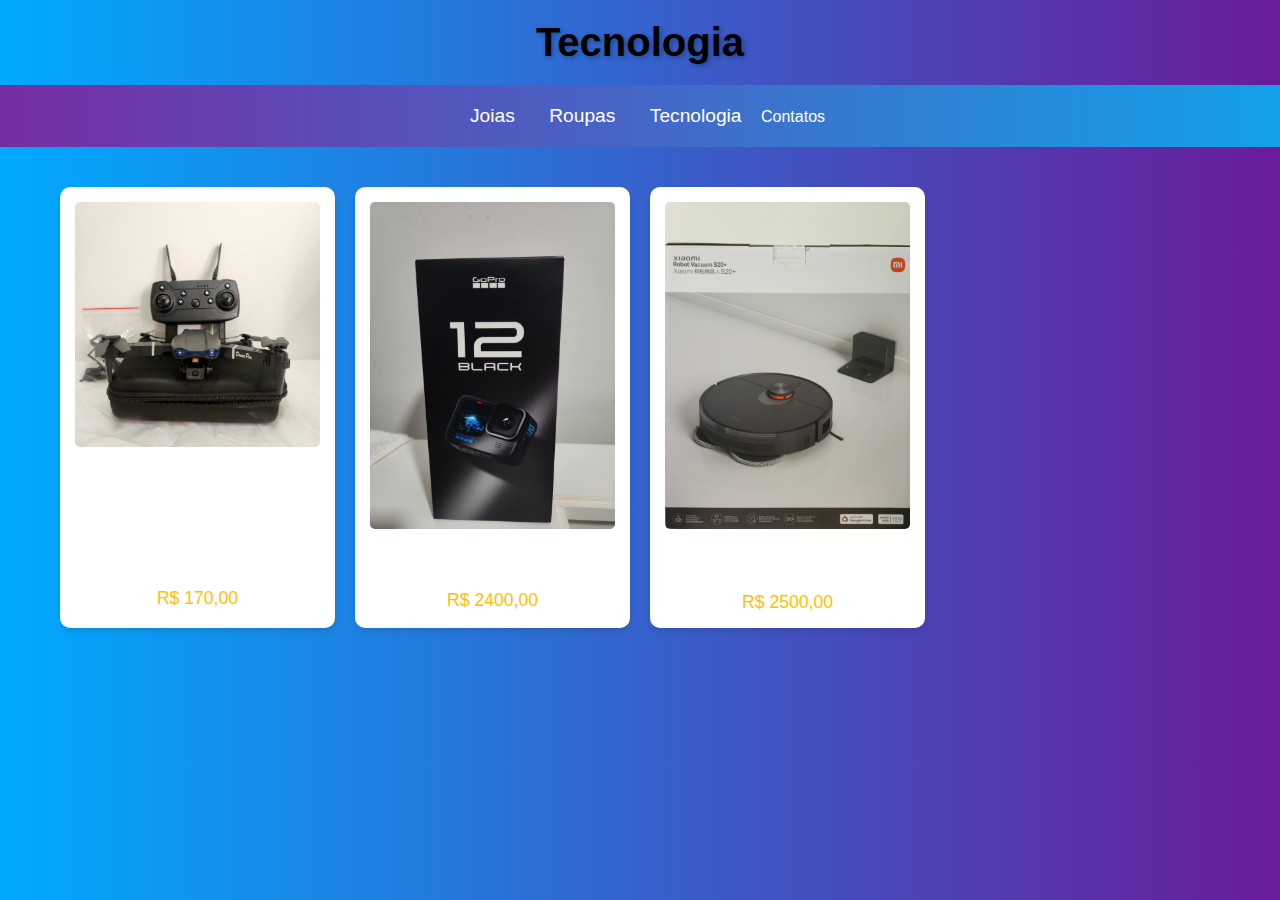
<file: tecnologia.html>
<!DOCTYPE html>
<html lang="pt-br">
<head>
  <meta charset="UTF-8">
  <meta name="viewport" content="width=device-width, initial-scale=1.0">
  <title>Catálogo de Tecnologia</title>
  <link rel="stylesheet" href="style.css">
  <style>
    /* Estilos gerais */
    body {
      font-family: Arial, sans-serif;
      background: linear-gradient(to right, #00aaff, #6a1b9a); /* Degradê de azul para roxo */
      margin: 0;
      padding: 0;
      display: flex;
      flex-direction: column;
      align-items: center;
    }

    h1 {
      margin: 20px;
      font-size: 2.5em;
      color: #000000;
      text-shadow: 2px 2px 5px rgba(0, 0, 0, 0.3);
    }

    .catalogo {
      display: grid;
      grid-template-columns: repeat(4, 1fr); /* 4 colunas */
      gap: 20px;
      max-width: 1200px;
      margin: 20px auto;
      padding: 20px;
    }

    .produto {
      background-color: #fff;
      padding: 15px;
      border-radius: 10px;
      box-shadow: 0px 4px 6px rgba(0, 0, 0, 0.1);
      text-align: center;
    }

    .produto img {
      max-width: 100%;
      border-radius: 5px;
    }

    .nome-produto {
      font-size: 1.2em;
      margin-top: 10px;
      font-weight: bold;
    }

    .valor {
      font-size: 1.1em;
      margin-top: 5px;
      color: #ffbf00;
    }
    .dropdown {
      position: relative;
    }

    /* Menu suspenso */
    .dropdown-menu {
      display: none; /* O menu começa oculto */
      position: absolute;
      background-color: #3cbeff;
      top: 100%; /* Faz o menu aparecer logo abaixo de "Tecnologia" */
      left: 0;
      border: 1px solid #ddd;
      list-style-type: none;
      padding: 10px;
      min-width: 150px;
      box-shadow: 0px 8px 16px rgba(0, 0, 0, 0.2);
      z-index: 10; /* Garantir que o menu fique em cima da imagem */
    }

    /* Estilo dos itens do menu */
    .dropdown-menu li {
      padding: 8px;
    }

    .dropdown-menu li a {
      text-decoration: #000000;
      color: #333;
      display: block;
      width: 100%;
    }

    /* Exibe o menu quando o mouse passa sobre "Tecnologia" ou sobre o menu */
    .dropdown:hover .dropdown-menu,
    .dropdown-menu:hover {
      display: block; /* Exibe o menu quando o mouse está sobre "Tecnologia" ou o submenu */
    }
    header {
  background: linear-gradient(to left, #13a1e9, #762da3); /* Degradê de azul para roxo */
  width: 100%;
  padding: 20px;
  text-align: center;
}
/* Define o estilo para links normais */
a {
  color: inherit; /* Herda a cor do elemento pai ou de um estilo definido */
  text-decoration: none; /* Remove o sublinhado do link */
}

/* Remove a cor azul após clicar (link ativo) */
a:active {
  color: inherit; /* Mantém a cor original, ou use a cor desejada */
}

/* Remove a cor azul após o link ser visitado */
a:visited {
  color: inherit; /* Mantém a cor original ou use a cor desejada */
}

/* Adiciona cor ao passar o mouse */
a:hover {
  color: #ffbf00; /* Exemplo: cor dourada ao passar o mouse */
}

    /* Responsividade */
    @media (max-width: 1024px) {
      .catalogo {
        grid-template-columns: repeat(3, 1fr); /* 3 colunas para telas menores */
      }
    }

    @media (max-width: 768px) {
      .catalogo {
        grid-template-columns: repeat(2, 1fr); /* 2 colunas para telas ainda menores */
      }
    }

    @media (max-width: 480px) {
      .catalogo {
        grid-template-columns: 1fr; /* 1 coluna para telas muito pequenas */
      }
    }
  </style>
</head>
<body>

  <h1>Tecnologia</h1>
  <header>  
  <div class="header-content">
    <a href="joias.html">Joias</a>
    <a href="roupas.html">Roupas</a>
    <a href="tecnologia.html">Tecnologia</a>

    <!-- Tecnologia com o menu dropdown -->
    <span class="dropdown">
      Contatos
      <ul class="dropdown-menu">
        <li><a href="https://wa.me/+5514998053785"target="_blank">Whats</a></li>
        <li><a href="https://www.instagram.com/fran_briquezi/"target="_blank">Instagram</a></li>
      </ul>
    </span>
  </div>
</header>
  <div class="catalogo">
    <!-- 16 divs para os produtos -->
    <div class="produto">
      <img src="ImagemTecnologia/dron2 - Copia.jpg" alt="Produto 1">
      <p class="nome-produto">Drone E99 pro</p>
      <p class="valor" style=padding-top:100px;>R$ 170,00</p>
    </div>
    <div class="produto">
      <img src="ImagemTecnologia/goPro.jpg" alt="Produto 2">
      <p class="nome-produto">GoPro Hero 12 Black</p>
      <p class="valor"style=padding-top:20px;>R$ 2400,00</p>
    </div>
    <div class="produto">
      <img src="ImagemTecnologia/Robo.jpg" alt="Produto 3">
      <p class="nome-produto">Robo Aspirador S20+ Bivolt</p>
      <p class="valor">R$ 2500,00</p>
    </div>
  </div>

</body>
</html>
</file>
<file: style.css>
/* Resetando margens e padding */
* {
    margin: 0;
    padding: 0;
    box-sizing: border-box;
  }
  
  body {
    font-family: Arial, sans-serif;
    background-color: #1a1a1a; /* Cinza escuro */
    color: #fff; /* Cor do texto clara para contraste */
    height: 100vh;
    display: flex;
    flex-direction: column;
    justify-content: flex-start;
  }
  
  header {
    background-color: #d3d3d3;
    width: 100%;
    padding: 20px;
    text-align: center;
  }
  
  .header-content a{
    margin: 0 15px;
    font-size: 1.2em;
    cursor: pointer;
    position: relative; /* Necessário para o dropdown */
  }
  
  /* Estilo para o menu dropdown */
  .dropdown {
    position: relative;
  }
  
  /* Menu suspenso */
  .dropdown-menu {
    display: none; /* O menu começa oculto */
    position: absolute;
    top: 100%; /* Faz o menu aparecer logo abaixo de "Tecnologia" */
    left: 0;
    background-color: #b3b3b3;
    border: 1px solid #ddd;
    list-style-type: none;
    padding: 10px;
    min-width: 150px;
    box-shadow: 0px 8px 16px rgba(0, 0, 0, 0.2);
    z-index: 10; /* Garantir que o menu fique em cima da imagem */
  }
  
  /* Estilo dos itens do menu */
  .dropdown-menu li {
    padding: 8px;
  }
  
  .dropdown-menu li a {
    text-decoration: none;
    color: #333;
    display: block;
    width: 100%;
  }
  
  /* Exibe o menu quando o mouse passa sobre "Tecnologia" ou sobre o menu */
  .dropdown:hover .dropdown-menu,
  .dropdown-menu:hover {
    display: block; /* Exibe o menu quando o mouse está sobre "Tecnologia" ou o submenu */
  }
  
  /* Carrossel */
  .carousel-container {
    position: relative;
    width: 80%;
    height: 1400px;
    margin: 20px auto;
    overflow: hidden;
  }
  
  .carousel {
    display: flex;
    width: 300%; /* 3 imagens */
    transition: transform 1s ease;
  }
  
  .carousel img {
    width: 33.333%; /* Cada imagem ocupa 1/3 da largura */
    height: 30%;
    object-fit: contain;
  }
  
  /* Botões de navegação */
  button {
    position: absolute;
    top: 50%;
    transform: translateY(-50%);
    background-color: rgba(0, 0, 0, 0.5);
    color: white;
    border: none;
    padding: 10px;
    cursor: pointer;
    font-size: 2em;
  }
  
  button.prev {
    left: 10px;
  }
  
  button.next {
    right: 10px;
  }
  header{
    background-color: #1a1a1a; /* Cinza escuro */

  }
  a {
    color: inherit; /* Herda a cor do elemento pai ou de um estilo definido */
    text-decoration: none; /* Remove o sublinhado do link */
  }
  
  /* Remove a cor azul após clicar (link ativo) */
  a:active {
    color: inherit; /* Mantém a cor original, ou use a cor desejada */
  }
  
  /* Remove a cor azul após o link ser visitado */
  a:visited {
    color: inherit; /* Mantém a cor original ou use a cor desejada */
  }
  
  /* Adiciona cor ao passar o mouse */
  a:hover {
    color: #ffbf00; /* Exemplo: cor dourada ao passar o mouse */
  }
  /* Media Query para telas pequenas (celulares) */
  @media (max-width: 768px) {
    /* Cabeçalho */
    header {
      padding: 15px;
    }
  
    .header-content span {
      font-size: 1em;
      margin: 0 10px;
    }
  
    /* Ajustes no carrossel */
    .carousel-container {
      width: 90%; /* Aumenta a largura para se ajustar em telas pequenas */
      height: 400px; /* Reduz a altura do carrossel */
    }
  
    .carousel img {
      width: 100%; /* Cada imagem ocupa 100% da largura da tela */
      height: 100%; /* Mantém a altura proporcional */
    }
  
    /* Reduz o tamanho dos botões */
    button {
      font-size: 1.5em;
      padding: 8px;
    }
  }
  
  /* Media Query para telas muito pequenas (smartphones) */
  @media (max-width: 480px) {
    /* Ajustes ainda mais significativos para telas menores */
    .carousel-container {
      width: 100%; /* O carrossel ocupa 100% da tela */
      height: 300px; /* Ajusta a altura do carrossel para telas menores */
    }
  
    .carousel img {
      width: 100%; /* Cada imagem ocupa 100% da tela */
      height: 100%; /* Mantém a altura proporcional */
    }
  
    /* Reduz ainda mais o tamanho das setas de navegação */
    button {
      font-size: 1.2em;
      padding: 5px;
    }
  }
</file>
